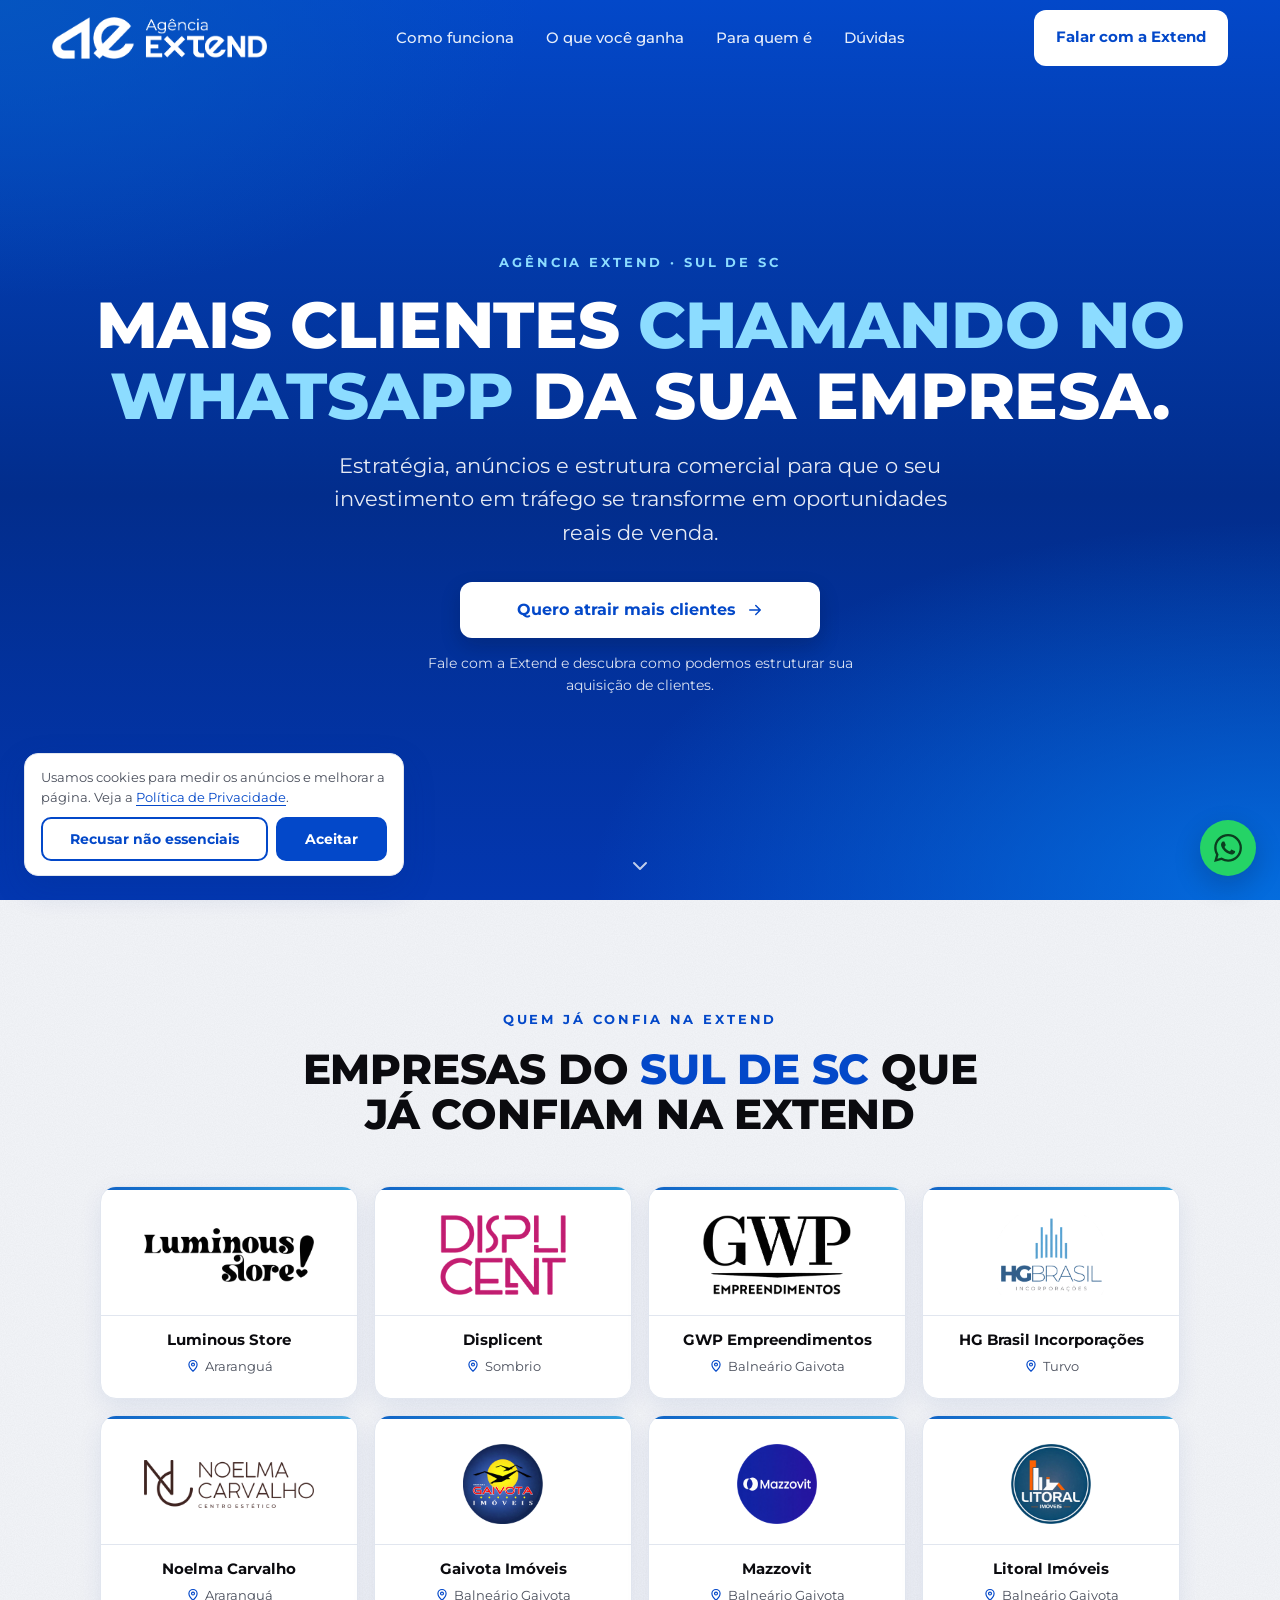
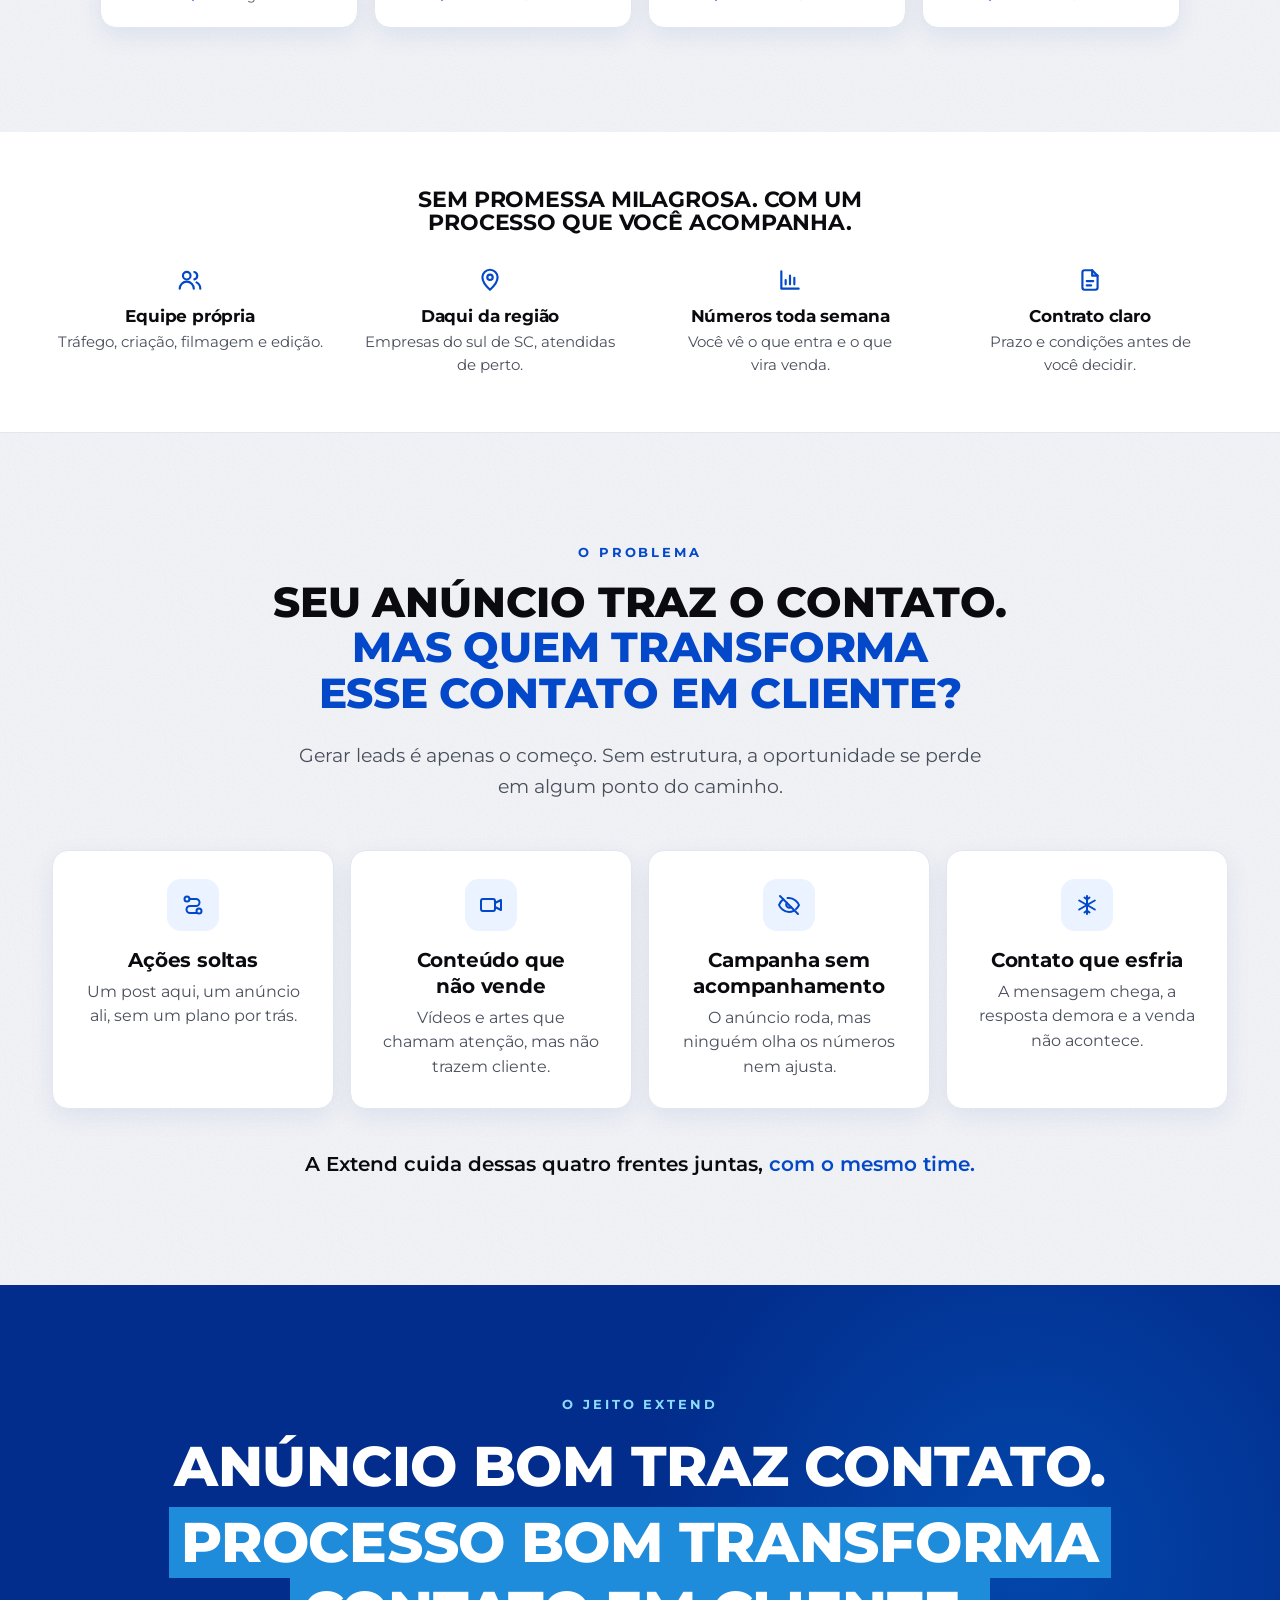
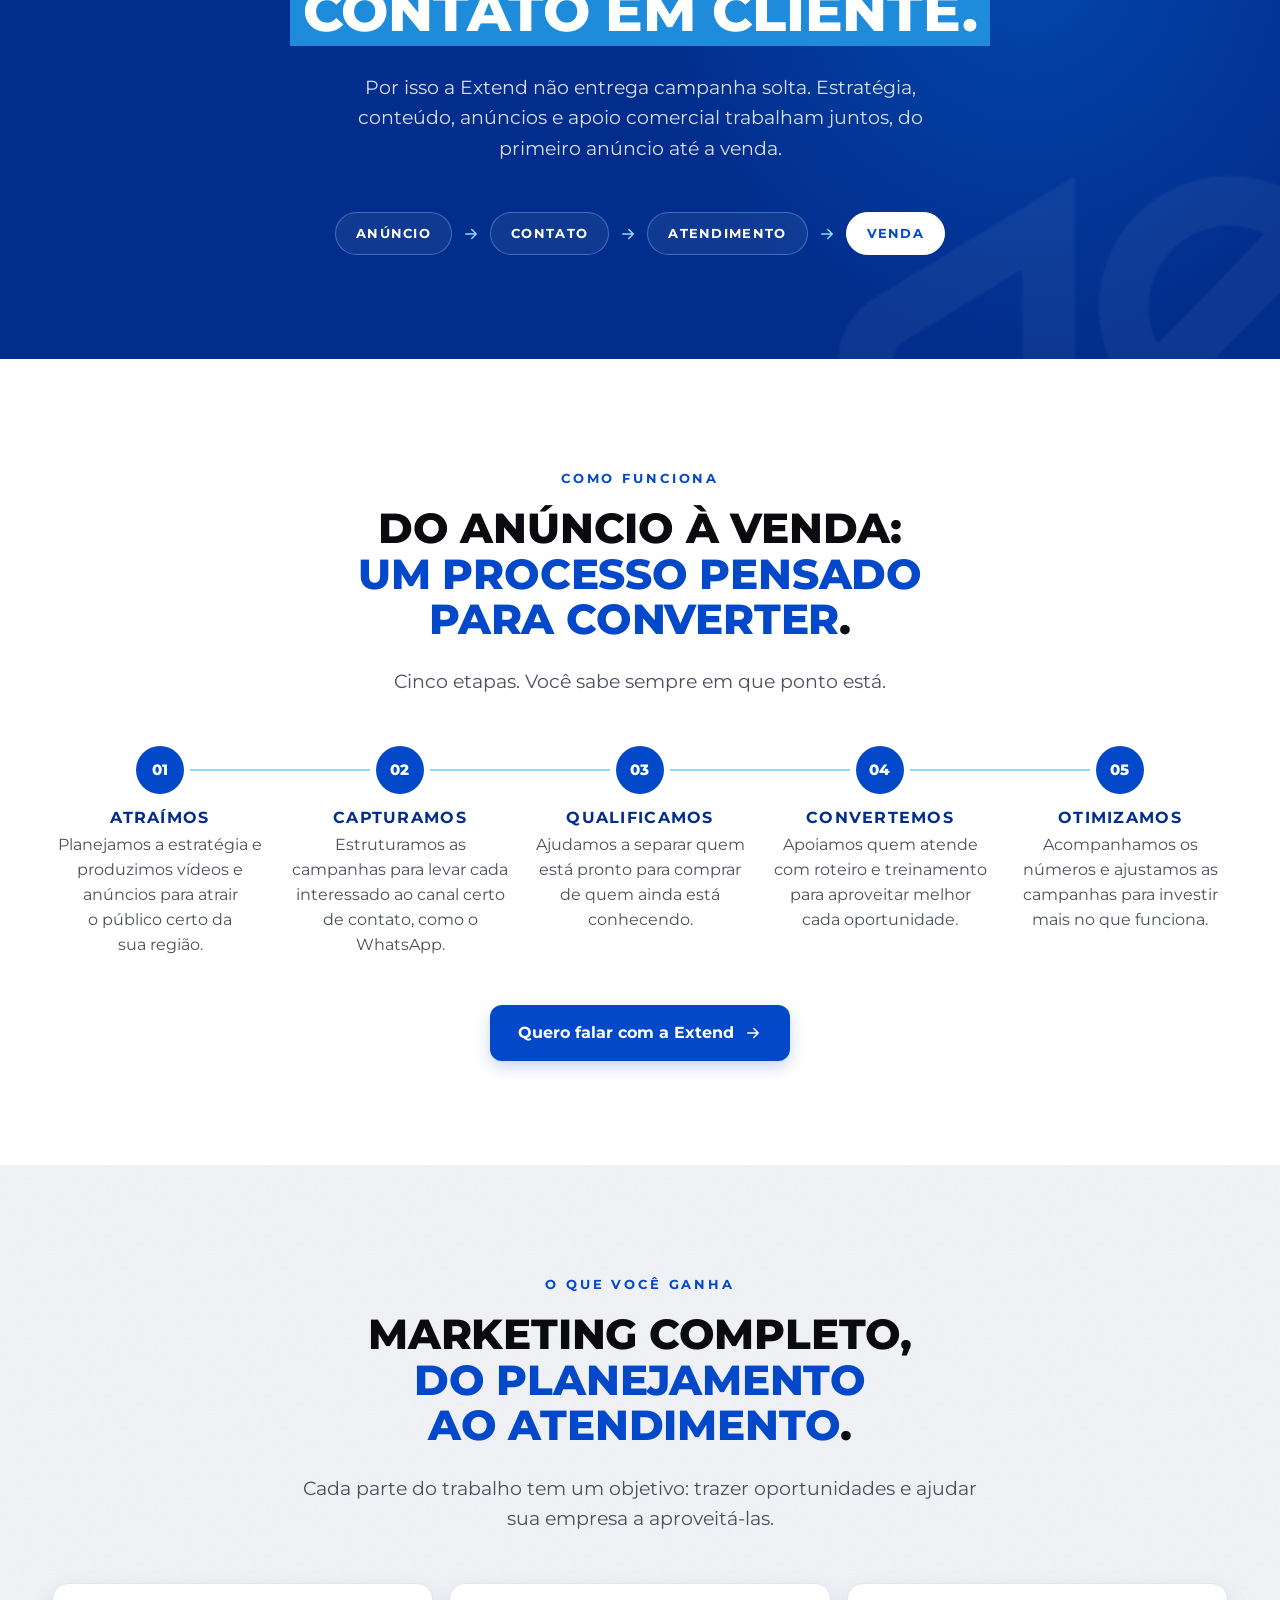
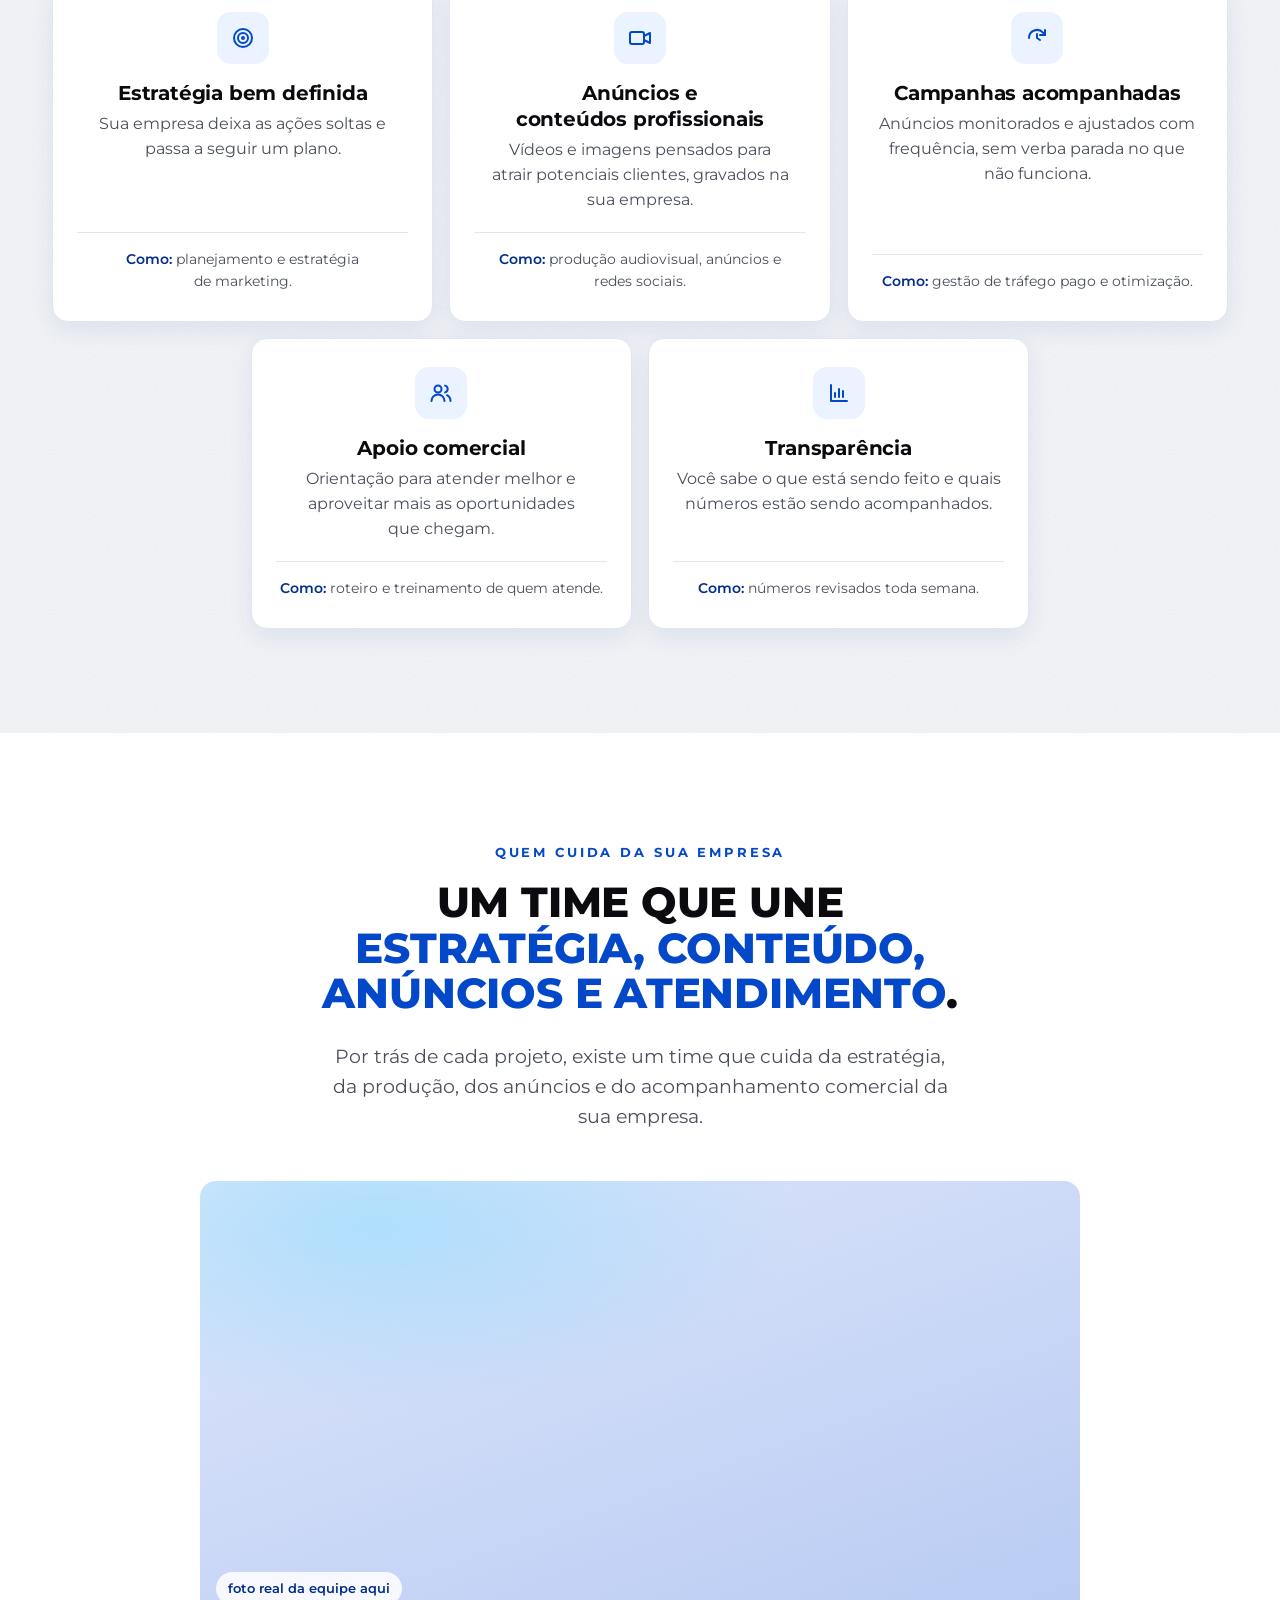
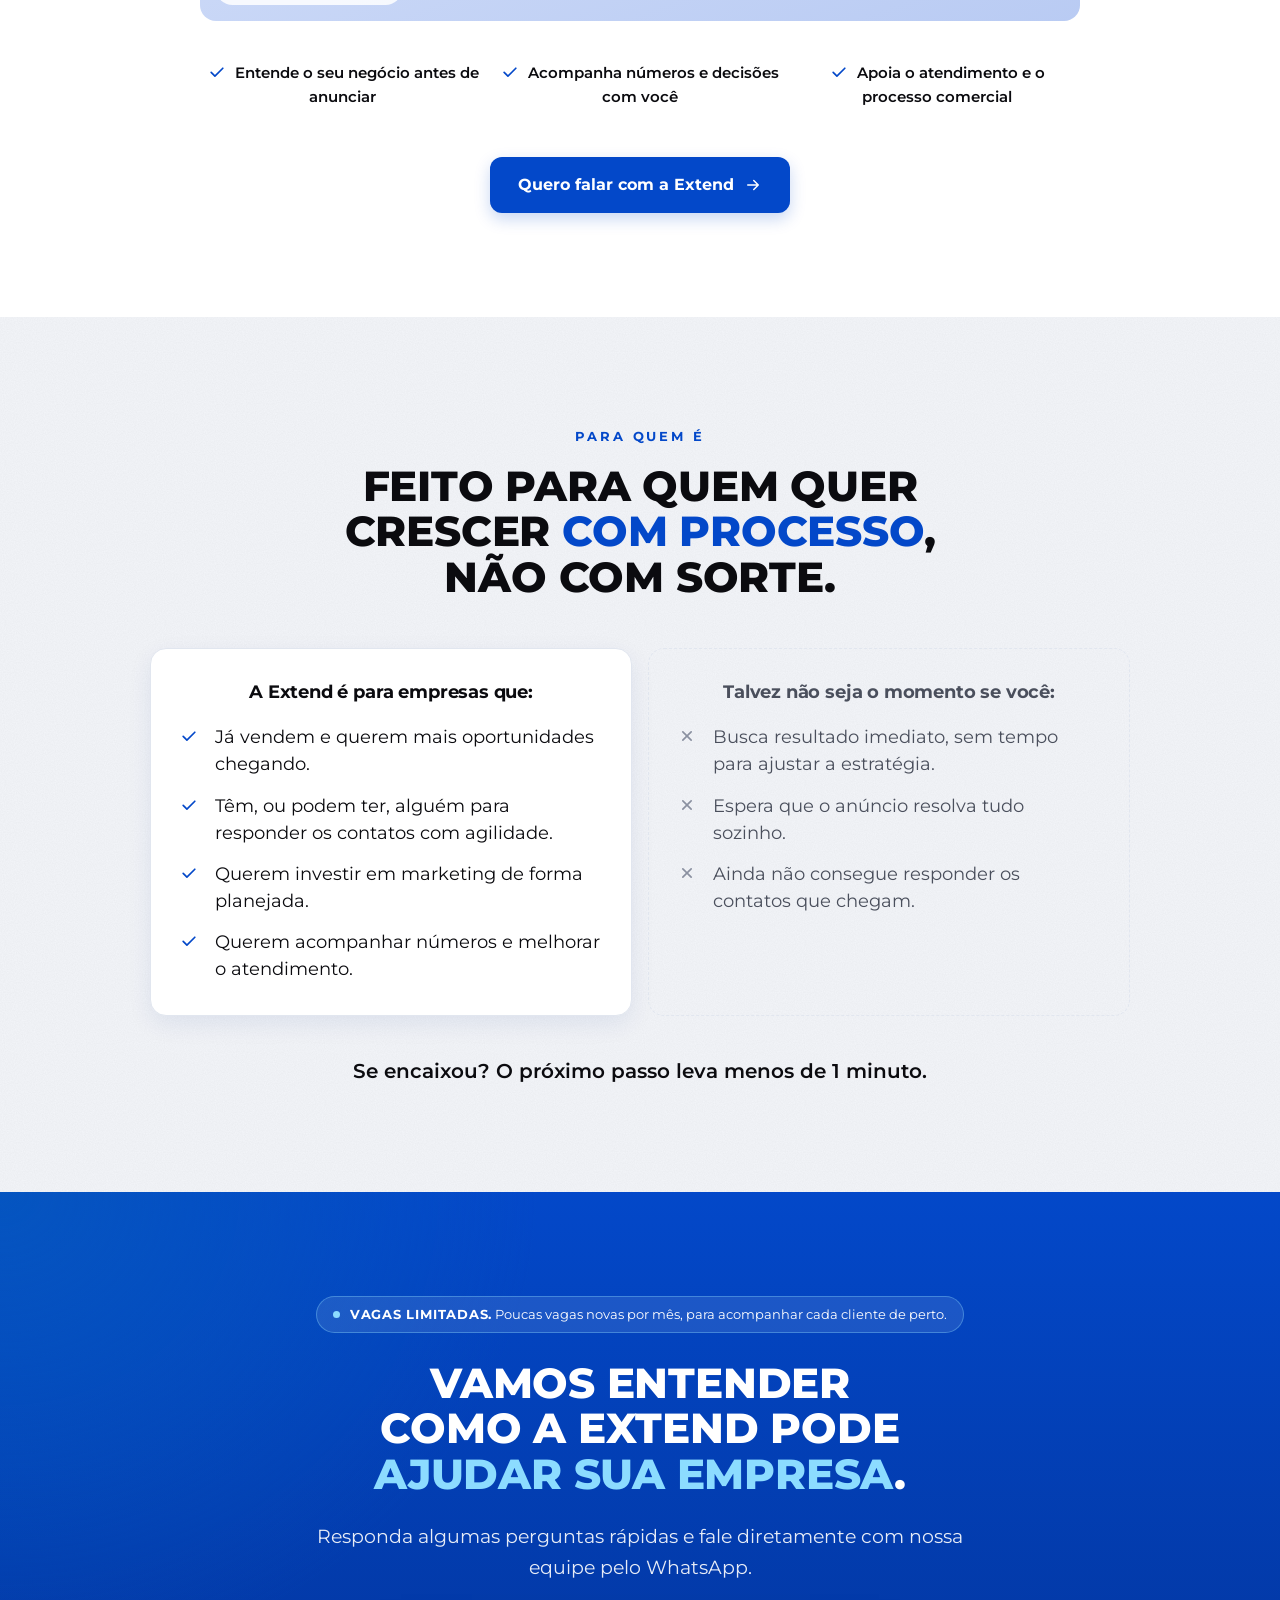
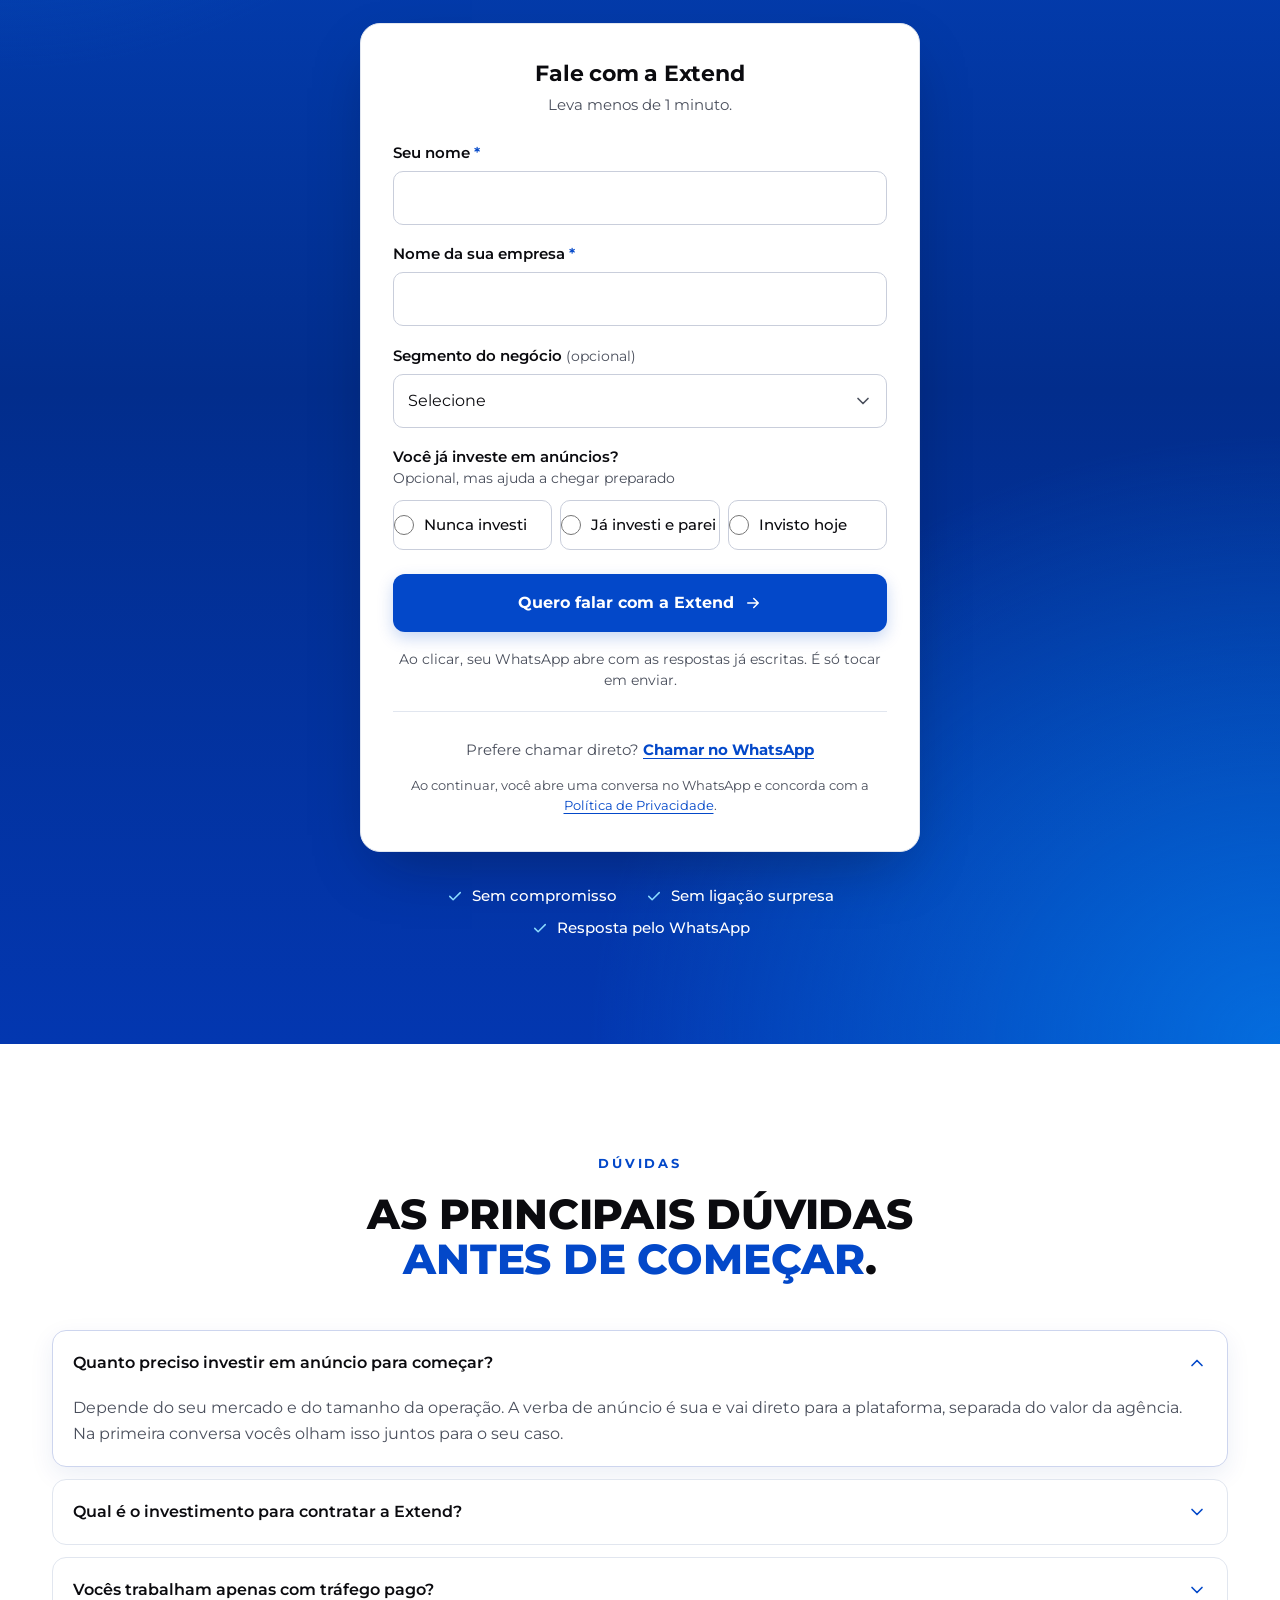
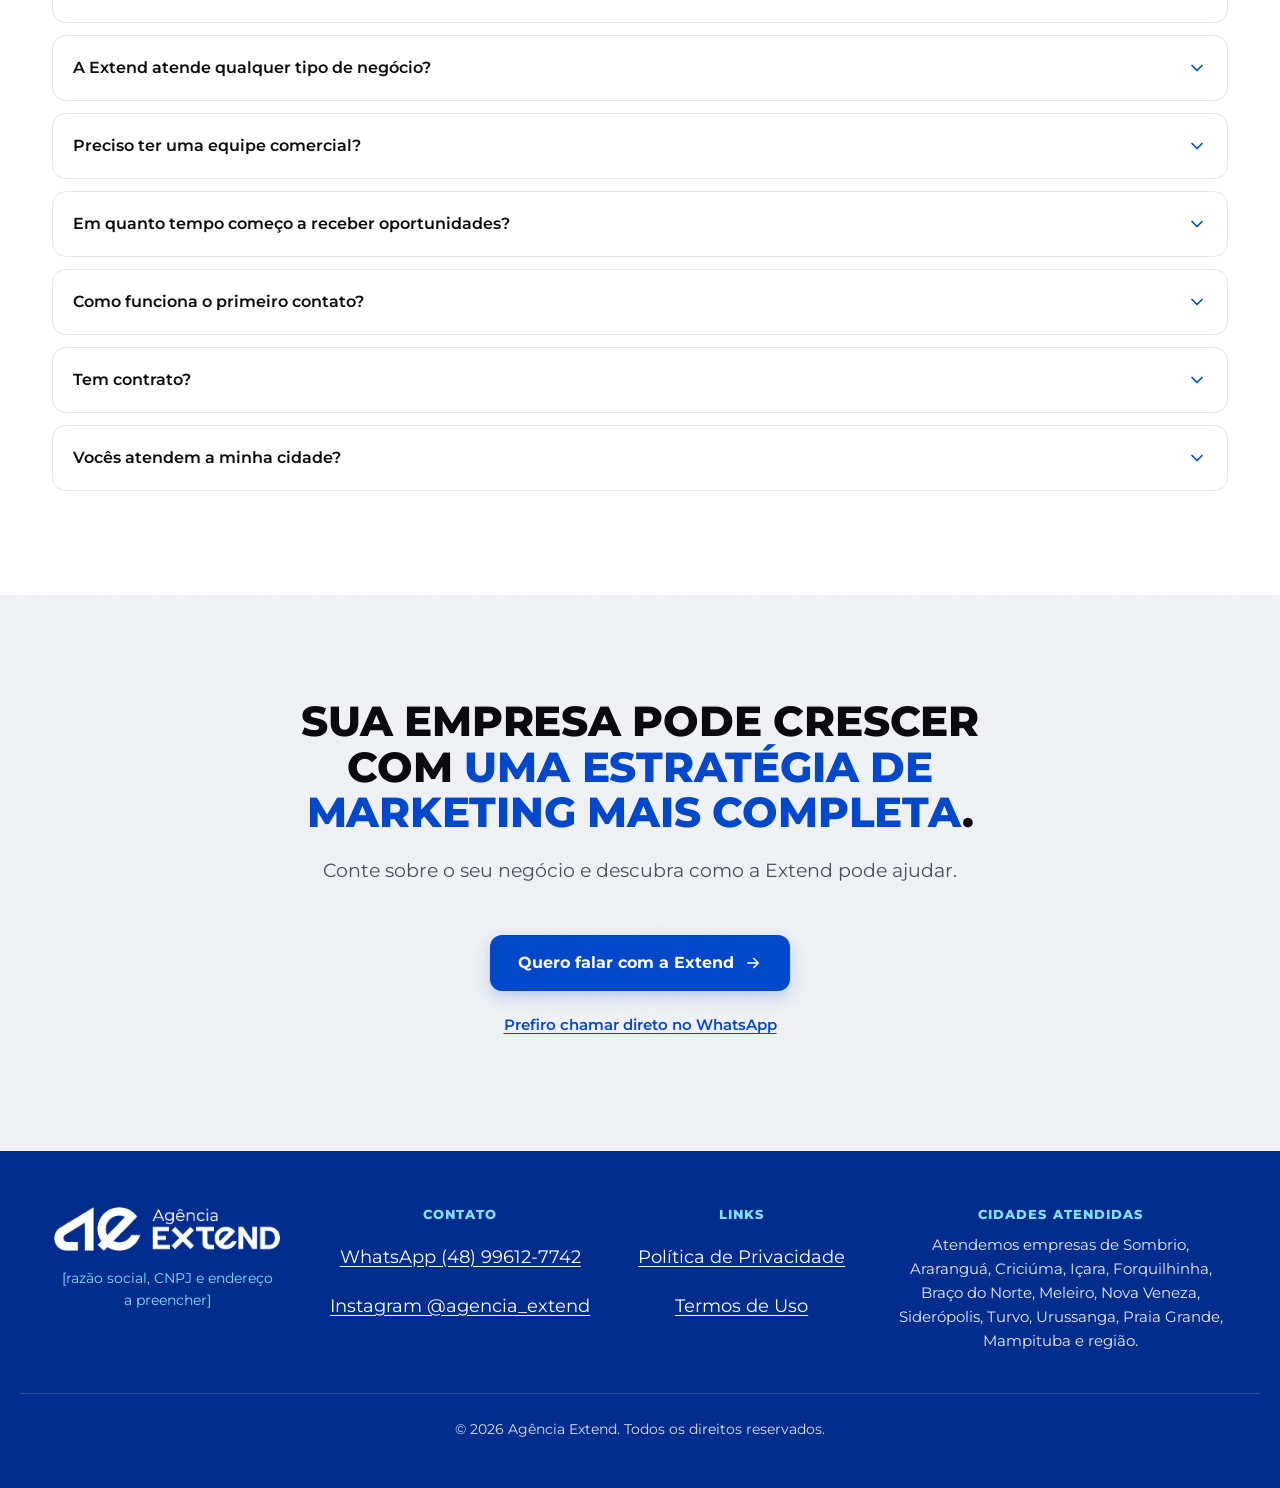
<file: index.html>
<!doctype html>
<html lang="pt-BR">
<head>
  <meta charset="utf-8">
  <meta name="viewport" content="width=device-width, initial-scale=1, viewport-fit=cover">
  <title>Agência Extend | Mais clientes chamando no WhatsApp da sua empresa</title>
  <meta name="description" content="Estratégia, conteúdo, anúncios e apoio comercial para empresas do sul de SC atraírem mais oportunidades e venderem melhor. Fale com a Agência Extend.">
  <meta name="theme-color" content="#0348C9">
  <meta property="og:type" content="website">
  <meta property="og:locale" content="pt_BR">
  <meta property="og:site_name" content="Agência Extend">
  <meta property="og:title" content="Agência Extend | Mais clientes chamando no WhatsApp da sua empresa">
  <meta property="og:description" content="Estratégia, conteúdo, anúncios e apoio comercial para empresas do sul de SC atraírem mais oportunidades e venderem melhor.">
  <link rel="icon" href="assets/logo-icone.png" type="image/png">

  <link rel="preconnect" href="https://fonts.googleapis.com">
  <link rel="preconnect" href="https://fonts.gstatic.com" crossorigin>
  <link rel="stylesheet" href="https://fonts.googleapis.com/css2?family=Montserrat:wght@400;500;600;700;800&display=swap">
  <link rel="stylesheet" href="css/styles.css">

  <script>
    document.documentElement.classList.add('js');
    /* A página sempre abre no topo: o navegador não restaura a rolagem anterior
       e um "#contato" que tenha ficado no endereço é removido (mantendo os parâmetros de campanha). */
    (function () {
      try {
        if ('scrollRestoration' in history) history.scrollRestoration = 'manual';
        if (location.hash) {
          history.replaceState(null, '', location.pathname + location.search);
          window.addEventListener('load', function () { window.scrollTo(0, 0); });
        }
      } catch (e) { /* sem suporte: comportamento padrão do navegador */ }
    })();
  </script>
  <script src="js/config.js"></script>

  <script type="application/ld+json">
  {
    "@context": "https://schema.org",
    "@type": "LocalBusiness",
    "name": "Agência Extend",
    "description": "Agência de marketing e tráfego pago no sul de Santa Catarina.",
    "telephone": "+55-48-99612-7742",
    "sameAs": ["https://www.instagram.com/agencia_extend/"],
    "areaServed": [
      {"@type": "City", "name": "Sombrio"},
      {"@type": "City", "name": "Araranguá"},
      {"@type": "City", "name": "Criciúma"},
      {"@type": "City", "name": "Içara"},
      {"@type": "City", "name": "Forquilhinha"},
      {"@type": "City", "name": "Braço do Norte"},
      {"@type": "City", "name": "Meleiro"},
      {"@type": "City", "name": "Nova Veneza"},
      {"@type": "City", "name": "Siderópolis"},
      {"@type": "City", "name": "Turvo"},
      {"@type": "City", "name": "Urussanga"},
      {"@type": "City", "name": "Praia Grande"},
      {"@type": "City", "name": "Mampituba"}
    ]
  }
  </script>
</head>
<body>

<!-- Ícones (SVG de linha, traço 2px) -->
<svg class="sprite" aria-hidden="true" focusable="false">
  <symbol id="i-check" viewBox="0 0 24 24"><path d="M5 12.5l4.5 4.5L19 7.5"/></symbol>
  <symbol id="i-x" viewBox="0 0 24 24"><path d="M7 7l10 10M17 7L7 17"/></symbol>
  <symbol id="i-arrow" viewBox="0 0 24 24"><path d="M5 12h14M13 6l6 6-6 6"/></symbol>
  <symbol id="i-clock" viewBox="0 0 24 24"><circle cx="12" cy="12" r="9"/><path d="M12 7v5l3.5 2"/></symbol>
  <symbol id="i-route" viewBox="0 0 24 24"><circle cx="6" cy="6" r="2.5"/><circle cx="18" cy="18" r="2.5"/><path d="M8.5 6H15a3.5 3.5 0 0 1 0 7H9a3.5 3.5 0 0 0 0 7h6.5"/></symbol>
  <symbol id="i-cold" viewBox="0 0 24 24"><path d="M12 3v18M4.2 7.5l15.6 9M4.2 16.5l15.6-9"/><path d="M9.5 4.5L12 6.5l2.5-2M9.5 19.5L12 17.5l2.5 2"/></symbol>
  <symbol id="i-eye-off" viewBox="0 0 24 24"><path d="M3 3l18 18"/><path d="M10.6 5.1A10 10 0 0 1 12 5c5 0 9 4.5 10 7a12.8 12.8 0 0 1-3 4.1M6.3 6.3C4 7.8 2.6 10 2 12c1 2.5 5 7 10 7a9.6 9.6 0 0 0 4.6-1.2"/><path d="M9.9 9.9a3 3 0 0 0 4.2 4.2"/></symbol>
  <symbol id="i-target" viewBox="0 0 24 24"><circle cx="12" cy="12" r="9"/><circle cx="12" cy="12" r="5"/><circle cx="12" cy="12" r="1"/></symbol>
  <symbol id="i-bolt" viewBox="0 0 24 24"><path d="M13 2L4 14h7l-1 8 9-12h-7z"/></symbol>
  <symbol id="i-filter" viewBox="0 0 24 24"><path d="M3 4h18l-7 9v6l-4 2v-8z"/></symbol>
  <symbol id="i-loop" viewBox="0 0 24 24"><path d="M4 12a8 8 0 0 1 14-5.3L20 9"/><path d="M20 4v5h-5"/><path d="M12 8v4l3 2"/></symbol>
  <symbol id="i-chart" viewBox="0 0 24 24"><path d="M4 20V4M4 20h16"/><path d="M8 16v-4M12 16V8M16 16v-6"/></symbol>
  <symbol id="i-users" viewBox="0 0 24 24"><circle cx="9" cy="8" r="3.5"/><path d="M2.5 20a6.5 6.5 0 0 1 13 0"/><path d="M16 4.6a3.5 3.5 0 0 1 0 6.8M18 14.2a6.5 6.5 0 0 1 3.5 5.8"/></symbol>
  <symbol id="i-pin" viewBox="0 0 24 24"><path d="M12 21s-7-6.2-7-11.5a7 7 0 0 1 14 0C19 14.8 12 21 12 21z"/><circle cx="12" cy="9.5" r="2.5"/></symbol>
  <symbol id="i-doc" viewBox="0 0 24 24"><path d="M14 3H7a2 2 0 0 0-2 2v14a2 2 0 0 0 2 2h10a2 2 0 0 0 2-2V8z"/><path d="M14 3v5h5M9 13h6M9 17h4"/></symbol>
  <symbol id="i-camera" viewBox="0 0 24 24"><rect x="2" y="6" width="14" height="12" rx="2"/><path d="M16 10l6-3v10l-6-3"/></symbol>
  <symbol id="i-chevron" viewBox="0 0 24 24"><path d="M6 9l6 6 6-6"/></symbol>
  <symbol id="i-whatsapp" viewBox="0 0 24 24"><path d="M17.47 14.38c-.3-.15-1.76-.87-2.03-.97-.27-.1-.47-.15-.67.15-.2.3-.77.97-.94 1.16-.17.2-.35.22-.64.07-.3-.15-1.26-.46-2.39-1.47-.88-.79-1.48-1.76-1.65-2.06-.17-.3-.02-.46.13-.6.13-.14.3-.35.45-.52.15-.18.2-.3.3-.5.1-.2.05-.37-.03-.52-.07-.15-.67-1.61-.92-2.2-.24-.58-.49-.5-.67-.51h-.57c-.2 0-.52.07-.79.37-.27.3-1.04 1.02-1.04 2.48s1.07 2.88 1.21 3.07c.15.2 2.1 3.2 5.08 4.49.71.3 1.26.49 1.7.63.71.22 1.36.19 1.87.12.57-.09 1.76-.72 2-1.41.25-.7.25-1.29.18-1.41-.08-.13-.28-.2-.57-.35m-5.42 7.4h-.01a9.87 9.87 0 0 1-5.03-1.38l-.36-.21-3.74.98 1-3.65-.24-.37a9.86 9.86 0 0 1-1.51-5.26c0-5.45 4.44-9.88 9.89-9.88 2.64 0 5.12 1.03 6.99 2.9a9.83 9.83 0 0 1 2.89 6.99c0 5.45-4.44 9.88-9.88 9.88m8.41-18.3A11.82 11.82 0 0 0 12.05 0C5.5 0 .16 5.34.16 11.89c0 2.1.55 4.14 1.59 5.95L.06 24l6.3-1.65a11.88 11.88 0 0 0 5.68 1.45h.01c6.55 0 11.89-5.34 11.89-11.89a11.82 11.82 0 0 0-3.48-8.41z"/></symbol>
</svg>

<a class="skip-link" href="#conteudo">Pular para o conteúdo</a>

<!-- Cabeçalho -->
<header class="site-header" id="cabecalho">
  <div class="container header-inner">
    <a class="logo" href="#topo" aria-label="Agência Extend, voltar ao início">
      <!-- Logo oficial: branco sobre o hero, colorido quando o cabeçalho fica claro. No celular, só o símbolo. -->
      <picture class="logo-white">
        <source media="(max-width: 479px)" srcset="assets/logo-icone-branco.png" width="211" height="108">
        <img src="assets/logo-extend-branco.png" alt="Agência Extend" width="553" height="108">
      </picture>
      <picture class="logo-color">
        <source media="(max-width: 479px)" srcset="assets/logo-icone.png" width="211" height="108">
        <img src="assets/logo-extend.png" alt="Agência Extend" width="553" height="108">
      </picture>
    </a>
    <nav class="header-nav" aria-label="Menu principal">
      <ul>
        <li><a href="#processo">Como funciona</a></li>
        <li><a href="#beneficios">O que você ganha</a></li>
        <li><a href="#para-quem">Para quem é</a></li>
        <li><a href="#duvidas">Dúvidas</a></li>
      </ul>
    </nav>
    <a class="btn btn-header" href="#contato">Falar com a Extend</a>
  </div>
</header>

<main id="conteudo">

  <!-- 1. Hero -->
  <section class="hero bg-gradient on-dark" id="topo" aria-labelledby="titulo-principal">
    <div class="container">
      <div class="hero-text">
        <p class="eyebrow hero-in" style="--d:0ms">AGÊNCIA EXTEND · SUL DE SC</p>
        <h1 id="titulo-principal" class="hero-in" style="--d:60ms">Mais clientes <span class="hl">chamando no WhatsApp</span> da sua empresa.</h1>
        <script>
          /* Título por campanha, antes da primeira pintura. Só aceita valores da lista fixa (config.js) e escreve com textContent. */
          (function () {
            try {
              var h1 = document.getElementById('titulo-principal');
              var p = new URLSearchParams(window.location.search);
              var kw = (p.get('kw') || '').toLowerCase();
              var cidade = (p.get('cidade') || '').toLowerCase();
              var conteudo = (p.get('utm_content') || '').toLowerCase();
              var titulo = null;
              if (conteudo === 'remarketing') titulo = H1_REMARKETING;
              else if (Object.prototype.hasOwnProperty.call(H1_POR_KW, kw)) titulo = H1_POR_KW[kw];
              else if (Object.prototype.hasOwnProperty.call(CIDADES, cidade)) titulo = H1_CIDADE.replace('{cidade}', CIDADES[cidade]);
              if (!titulo) return;
              h1.textContent = '';
              var trecho = null;
              for (var i = 0; i < H1_DESTAQUES.length; i++) {
                if (titulo.indexOf(H1_DESTAQUES[i]) !== -1) { trecho = H1_DESTAQUES[i]; break; }
              }
              if (!trecho) { h1.textContent = titulo; return; }
              var pos = titulo.indexOf(trecho);
              var span = document.createElement('span');
              span.className = 'hl';
              span.textContent = trecho;
              h1.appendChild(document.createTextNode(titulo.slice(0, pos)));
              h1.appendChild(span);
              h1.appendChild(document.createTextNode(titulo.slice(pos + trecho.length)));
              if (titulo.length > 70) h1.classList.add('h1-longo');
            } catch (e) { /* sem suporte: fica o título padrão */ }
          })();
        </script>
        <p class="hero-sub hero-in" style="--d:140ms">Estratégia, anúncios e estrutura comercial para que o seu investimento em tráfego se transforme em oportunidades reais de venda.</p>
        <div class="hero-in" style="--d:220ms">
          <a class="btn btn-on-dark" href="#contato">Quero atrair mais clientes <svg class="ico arrow" aria-hidden="true"><use href="#i-arrow"/></svg></a>
          <p class="microcopy">Fale com a Extend e descubra como podemos estruturar sua aquisição de clientes.</p>
        </div>
      </div>
    </div>
    <a class="scroll-cue" href="#clientes" aria-label="Rolar para a próxima seção">
      <svg class="ico" aria-hidden="true"><use href="#i-chevron"/></svg>
    </a>
  </section>

  <!--
    Prova social: clientes reais da Extend (logos em assets/clientes/, já recortadas e otimizadas).
    Ordem definida pelo Luiz: Luminous Store, Displicent, GWP e HG Brasil primeiro. Abaixo do nome vai a cidade.
    Cada cliente precisa ter autorizado por escrito aparecer na página (exigência do briefing).
    O nome já está no <h3>, por isso a logo usa alt="" (evita o leitor de tela repetir o nome).
  -->
  <section class="section bg-light grain clients-section" id="clientes" aria-labelledby="titulo-clientes">
    <div class="container">
      <header class="section-head">
        <p class="eyebrow">QUEM JÁ CONFIA NA EXTEND</p>
        <h2 id="titulo-clientes">Empresas do <span class="hl nowrap">sul de SC</span> que já confiam na Extend</h2>
      </header>
      <ul class="clients-grid" data-stagger aria-label="Clientes da Extend">
        <li class="card client-card reveal">
          <div class="client-logo-wrap"><img class="client-logo" src="assets/clientes/luminous-store.png" alt="" width="480" height="154" loading="lazy"></div>
          <div class="client-info"><h3>Luminous Store</h3><p class="client-city"><svg class="ico" aria-hidden="true"><use href="#i-pin"/></svg>Araranguá</p></div>
        </li>
        <li class="card client-card reveal">
          <div class="client-logo-wrap"><img class="client-logo" src="assets/clientes/displicent.png" alt="" width="376" height="240" loading="lazy"></div>
          <div class="client-info"><h3>Displicent</h3><p class="client-city"><svg class="ico" aria-hidden="true"><use href="#i-pin"/></svg>Sombrio</p></div>
        </li>
        <li class="card client-card reveal">
          <div class="client-logo-wrap"><img class="client-logo" src="assets/clientes/gwp-empreendimentos.png" alt="" width="443" height="240" loading="lazy"></div>
          <div class="client-info"><h3>GWP Empreendimentos</h3><p class="client-city"><svg class="ico" aria-hidden="true"><use href="#i-pin"/></svg>Balneário Gaivota</p></div>
        </li>
        <li class="card client-card reveal">
          <div class="client-logo-wrap"><img class="client-logo" src="assets/clientes/hg-brasil.png" alt="" width="325" height="240" loading="lazy"></div>
          <div class="client-info"><h3>HG Brasil Incorporações</h3><p class="client-city"><svg class="ico" aria-hidden="true"><use href="#i-pin"/></svg>Turvo</p></div>
        </li>
        <li class="card client-card reveal">
          <div class="client-logo-wrap"><img class="client-logo" src="assets/clientes/noelma-carvalho.png" alt="" width="480" height="136" loading="lazy"></div>
          <div class="client-info"><h3>Noelma Carvalho</h3><p class="client-city"><svg class="ico" aria-hidden="true"><use href="#i-pin"/></svg>Araranguá</p></div>
        </li>
        <li class="card client-card reveal">
          <div class="client-logo-wrap"><img class="client-logo" src="assets/clientes/gaivota-imoveis.png" alt="" width="239" height="240" loading="lazy"></div>
          <div class="client-info"><h3>Gaivota Imóveis</h3><p class="client-city"><svg class="ico" aria-hidden="true"><use href="#i-pin"/></svg>Balneário Gaivota</p></div>
        </li>
        <li class="card client-card reveal">
          <div class="client-logo-wrap"><img class="client-logo" src="assets/clientes/mazzovit.png" alt="" width="242" height="240" loading="lazy"></div>
          <div class="client-info"><h3>Mazzovit</h3><p class="client-city"><svg class="ico" aria-hidden="true"><use href="#i-pin"/></svg>Balneário Gaivota</p></div>
        </li>
        <li class="card client-card reveal">
          <div class="client-logo-wrap"><img class="client-logo" src="assets/clientes/litoral-imoveis.png" alt="" width="240" height="240" loading="lazy"></div>
          <div class="client-info"><h3>Litoral Imóveis</h3><p class="client-city"><svg class="ico" aria-hidden="true"><use href="#i-pin"/></svg>Balneário Gaivota</p></div>
        </li>
      </ul>
      <!-- Só aparece no celular, onde os cards viram um carrossel de arrastar -->
      <p class="swipe-hint" aria-hidden="true"><span>Arraste para o lado <svg class="ico" aria-hidden="true"><use href="#i-arrow"/></svg></span></p>
    </div>
  </section>

  <!-- 2. Confiança (fatos verificáveis do briefing) -->
  <section class="trust-section bg-white" id="confianca" aria-labelledby="titulo-confianca">
    <div class="container">
      <h2 class="trust-title" id="titulo-confianca">Sem promessa milagrosa. Com um processo que você acompanha.</h2>
      <ul class="facts">
        <li class="fact"><svg class="ico" aria-hidden="true"><use href="#i-users"/></svg><h3>Equipe própria</h3><p>Tráfego, criação, filmagem e edição.</p></li>
        <li class="fact"><svg class="ico" aria-hidden="true"><use href="#i-pin"/></svg><h3>Daqui da região</h3><p>Empresas do sul de SC, atendidas de perto.</p></li>
        <li class="fact"><svg class="ico" aria-hidden="true"><use href="#i-chart"/></svg><h3>Números toda semana</h3><p>Você vê o que entra e o que vira venda.</p></li>
        <li class="fact"><svg class="ico" aria-hidden="true"><use href="#i-doc"/></svg><h3>Contrato claro</h3><p>Prazo e condições antes de você decidir.</p></li>
      </ul>
    </div>
  </section>

  <!-- 3. Problema -->
  <section class="section bg-light grain" id="problema" aria-labelledby="titulo-problema">
    <div class="container">
      <header class="section-head">
        <p class="eyebrow">O PROBLEMA</p>
        <h2 id="titulo-problema">Seu anúncio traz o contato. <span class="hl">Mas quem transforma esse contato em cliente?</span></h2>
        <p class="lead">Gerar leads é apenas o começo. Sem estrutura, a oportunidade se perde em algum ponto do caminho.</p>
      </header>
      <ul class="problem-grid" data-stagger>
        <li class="card reveal">
          <div class="icon-badge"><svg class="ico" aria-hidden="true"><use href="#i-route"/></svg></div>
          <h3>Ações soltas</h3>
          <p>Um post aqui, um anúncio ali, sem um plano por trás.</p>
        </li>
        <li class="card reveal">
          <div class="icon-badge"><svg class="ico" aria-hidden="true"><use href="#i-camera"/></svg></div>
          <h3>Conteúdo que não vende</h3>
          <p>Vídeos e artes que chamam atenção, mas não trazem cliente.</p>
        </li>
        <li class="card reveal">
          <div class="icon-badge"><svg class="ico" aria-hidden="true"><use href="#i-eye-off"/></svg></div>
          <h3>Campanha sem acompanhamento</h3>
          <p>O anúncio roda, mas ninguém olha os números nem ajusta.</p>
        </li>
        <li class="card reveal">
          <div class="icon-badge"><svg class="ico" aria-hidden="true"><use href="#i-cold"/></svg></div>
          <h3>Contato que esfria</h3>
          <p>A mensagem chega, a resposta demora e a venda não acontece.</p>
        </li>
      </ul>
      <p class="closing">A Extend cuida dessas quatro frentes juntas, <span class="hl">com o mesmo time.</span></p>
    </div>
  </section>

  <!-- 4. Mecanismo (manifesto) -->
  <section class="section bg-deep on-dark manifesto" id="mecanismo" aria-labelledby="titulo-mecanismo">
    <div class="container">
      <p class="eyebrow">O JEITO EXTEND</p>
      <h2 class="manifesto-quote reveal" id="titulo-mecanismo">
        <span class="mq-1">Anúncio bom traz contato.</span>
        <span class="hl hl-box">Processo bom transforma contato em cliente.</span>
      </h2>
      <p class="manifesto-text">Por isso a Extend não entrega campanha solta. Estratégia, conteúdo, anúncios e apoio comercial trabalham juntos, do primeiro anúncio até a venda.</p>
      <ol class="flow" aria-label="Do anúncio até a venda">
        <li>ANÚNCIO</li>
        <li class="flow-arrow" aria-hidden="true"><svg class="ico"><use href="#i-arrow"/></svg></li>
        <li>CONTATO</li>
        <li class="flow-arrow" aria-hidden="true"><svg class="ico"><use href="#i-arrow"/></svg></li>
        <li>ATENDIMENTO</li>
        <li class="flow-arrow" aria-hidden="true"><svg class="ico"><use href="#i-arrow"/></svg></li>
        <li>VENDA</li>
      </ol>
    </div>
  </section>

  <!-- 5. Processo -->
  <section class="section bg-white" id="processo" aria-labelledby="titulo-processo">
    <div class="container">
      <header class="section-head">
        <p class="eyebrow">COMO FUNCIONA</p>
        <h2 id="titulo-processo">Do anúncio à venda: <span class="hl">um processo pensado para converter</span>.</h2>
        <p class="lead">Cinco etapas. Você sabe sempre em que ponto está.</p>
      </header>
      <ol class="steps">
        <li class="steps-line" aria-hidden="true"></li>
        <li class="step">
          <span class="step-num" aria-hidden="true">01</span>
          <div class="step-body"><h3>Atraímos</h3><p>Planejamos a estratégia e produzimos vídeos e anúncios para atrair o público certo da sua região.</p></div>
          <span class="step-connector" aria-hidden="true" style="--d:0ms"></span>
        </li>
        <li class="step">
          <span class="step-num" aria-hidden="true">02</span>
          <div class="step-body"><h3>Capturamos</h3><p>Estruturamos as campanhas para levar cada interessado ao canal certo de contato, como o WhatsApp.</p></div>
          <span class="step-connector" aria-hidden="true" style="--d:150ms"></span>
        </li>
        <li class="step">
          <span class="step-num" aria-hidden="true">03</span>
          <div class="step-body"><h3>Qualificamos</h3><p>Ajudamos a separar quem está pronto para comprar de quem ainda está conhecendo.</p></div>
          <span class="step-connector" aria-hidden="true" style="--d:300ms"></span>
        </li>
        <li class="step">
          <span class="step-num" aria-hidden="true">04</span>
          <div class="step-body"><h3>Convertemos</h3><p>Apoiamos quem atende com roteiro e treinamento para aproveitar melhor cada oportunidade.</p></div>
          <span class="step-connector" aria-hidden="true" style="--d:450ms"></span>
        </li>
        <li class="step">
          <span class="step-num" aria-hidden="true">05</span>
          <div class="step-body"><h3>Otimizamos</h3><p>Acompanhamos os números e ajustamos as campanhas para investir mais no que funciona.</p></div>
        </li>
      </ol>
      <div class="cta-block">
        <a class="btn btn-primary" href="#contato">Quero falar com a Extend <svg class="ico arrow" aria-hidden="true"><use href="#i-arrow"/></svg></a>
      </div>
    </div>
  </section>

  <!-- 6. O que a Extend faz (benefícios, com o serviço em segundo plano) -->
  <section class="section bg-light grain" id="beneficios" aria-labelledby="titulo-beneficios">
    <div class="container">
      <header class="section-head">
        <p class="eyebrow">O QUE VOCÊ GANHA</p>
        <h2 id="titulo-beneficios">Marketing completo, <span class="hl">do planejamento ao atendimento</span>.</h2>
        <p class="lead">Cada parte do trabalho tem um objetivo: trazer oportunidades e ajudar sua empresa a aproveitá-las.</p>
      </header>
      <ul class="benefits" data-stagger>
        <li class="card reveal">
          <div class="icon-badge"><svg class="ico" aria-hidden="true"><use href="#i-target"/></svg></div>
          <h3>Estratégia bem definida</h3>
          <p>Sua empresa deixa as ações soltas e passa a seguir um plano.</p>
          <p class="benefit-how"><strong>Como:</strong> planejamento e estratégia de marketing.</p>
        </li>
        <li class="card reveal">
          <div class="icon-badge"><svg class="ico" aria-hidden="true"><use href="#i-camera"/></svg></div>
          <h3>Anúncios e conteúdos profissionais</h3>
          <p>Vídeos e imagens pensados para atrair potenciais clientes, gravados na sua empresa.</p>
          <p class="benefit-how"><strong>Como:</strong> produção audiovisual, anúncios e redes sociais.</p>
        </li>
        <li class="card reveal">
          <div class="icon-badge"><svg class="ico" aria-hidden="true"><use href="#i-loop"/></svg></div>
          <h3>Campanhas acompanhadas</h3>
          <p>Anúncios monitorados e ajustados com frequência, sem verba parada no que não funciona.</p>
          <p class="benefit-how"><strong>Como:</strong> gestão de tráfego pago e otimização.</p>
        </li>
        <li class="card reveal">
          <div class="icon-badge"><svg class="ico" aria-hidden="true"><use href="#i-users"/></svg></div>
          <h3>Apoio comercial</h3>
          <p>Orientação para atender melhor e aproveitar mais as oportunidades que chegam.</p>
          <p class="benefit-how"><strong>Como:</strong> roteiro e treinamento de quem atende.</p>
        </li>
        <li class="card reveal">
          <div class="icon-badge"><svg class="ico" aria-hidden="true"><use href="#i-chart"/></svg></div>
          <h3>Transparência</h3>
          <p>Você sabe o que está sendo feito e quais números estão sendo acompanhados.</p>
          <p class="benefit-how"><strong>Como:</strong> números revisados toda semana.</p>
        </li>
      </ul>
    </div>
  </section>

  <!-- 7. Agência como parte do time -->
  <section class="section bg-white" id="time" aria-labelledby="titulo-time">
    <div class="container stack">
      <header class="section-head">
        <p class="eyebrow">QUEM CUIDA DA SUA EMPRESA</p>
        <h2 id="titulo-time">Um time que une <span class="hl">estratégia, conteúdo, anúncios e atendimento</span>.</h2>
        <p class="lead">Por trás de cada projeto, existe um time que cuida da estratégia, da produção, dos anúncios e do acompanhamento comercial da sua empresa.</p>
      </header>
      <div class="stack-media">
        <!-- PLACEHOLDER: foto real da equipe (sem banco de imagens, sem IA). WebP/AVIF, loading="lazy". -->
        <div class="placeholder placeholder-photo" role="img" aria-label="Espaço reservado para a foto real da equipe da Extend">
          <span class="placeholder-label">foto real da equipe aqui</span>
        </div>
      </div>
      <ul class="team-points">
        <li><svg class="ico" aria-hidden="true"><use href="#i-check"/></svg>Entende o seu negócio antes de anunciar</li>
        <li><svg class="ico" aria-hidden="true"><use href="#i-check"/></svg>Acompanha números e decisões com você</li>
        <li><svg class="ico" aria-hidden="true"><use href="#i-check"/></svg>Apoia o atendimento e o processo comercial</li>
      </ul>
      <div class="cta-block">
        <a class="btn btn-primary" href="#contato">Quero falar com a Extend <svg class="ico arrow" aria-hidden="true"><use href="#i-arrow"/></svg></a>
      </div>
    </div>
  </section>

  <!--
    8. CASES (estrutura pronta, escondida até existirem cases REAIS e autorizados por escrito).
    Para ativar: remover "hidden", duplicar o card e preencher Cliente, Desafio, Estratégia e Resultado.
    Números grandes só se forem reais e conferíveis.
  -->
  <section class="section bg-light grain" id="cases" aria-labelledby="titulo-cases" hidden>
    <div class="container">
      <header class="section-head">
        <p class="eyebrow">RESULTADOS</p>
        <h2 id="titulo-cases">Empresas que já confiaram na Extend.</h2>
      </header>
      <ul class="grid">
        <li class="card case-card">
          <h3>[Cliente]</h3>
          <dl>
            <div class="case-row"><dt>Desafio</dt><dd>[desafio real]</dd></div>
            <div class="case-row"><dt>Estratégia</dt><dd>[o que foi feito]</dd></div>
            <div class="case-row"><dt>Resultado</dt><dd><span class="case-result">[número real]</span> [indicador]</dd></div>
          </dl>
        </li>
      </ul>
      <div class="cta-block">
        <a class="btn btn-primary" href="#contato">Quero falar com a Extend <svg class="ico arrow" aria-hidden="true"><use href="#i-arrow"/></svg></a>
      </div>
    </div>
  </section>

  <!-- 9. Qualificação -->
  <section class="section bg-light grain" id="para-quem" aria-labelledby="titulo-para-quem">
    <div class="container">
      <header class="section-head">
        <p class="eyebrow">PARA QUEM É</p>
        <h2 id="titulo-para-quem">Feito para quem quer crescer <span class="hl">com processo</span>, não com sorte.</h2>
      </header>
      <div class="fit" data-stagger>
        <div class="card fit-panel reveal">
          <h3>A Extend é para empresas que:</h3>
          <ul class="fit-list">
            <li><svg class="ico" aria-hidden="true"><use href="#i-check"/></svg>Já vendem e querem mais oportunidades chegando.</li>
            <li><svg class="ico" aria-hidden="true"><use href="#i-check"/></svg>Têm, ou podem ter, alguém para responder os contatos com agilidade.</li>
            <li><svg class="ico" aria-hidden="true"><use href="#i-check"/></svg>Querem investir em marketing de forma planejada.</li>
            <li><svg class="ico" aria-hidden="true"><use href="#i-check"/></svg>Querem acompanhar números e melhorar o atendimento.</li>
          </ul>
        </div>
        <div class="card fit-panel fit-panel-neutral reveal">
          <h3>Talvez não seja o momento se você:</h3>
          <ul class="fit-list">
            <li><svg class="ico" aria-hidden="true"><use href="#i-x"/></svg>Busca resultado imediato, sem tempo para ajustar a estratégia.</li>
            <li><svg class="ico" aria-hidden="true"><use href="#i-x"/></svg>Espera que o anúncio resolva tudo sozinho.</li>
            <li><svg class="ico" aria-hidden="true"><use href="#i-x"/></svg>Ainda não consegue responder os contatos que chegam.</li>
          </ul>
        </div>
      </div>
      <p class="closing">Se encaixou? O próximo passo leva menos de 1 minuto.</p>
    </div>
  </section>

  <!-- 10. Formulário (único da página) -->
  <section class="section bg-gradient on-dark form-section" id="contato" aria-labelledby="titulo-contato">
    <div class="container">
      <header class="section-head">
        <!-- Barra de vagas: revisar todo mês. Se não houver limite real, apagar este bloco. -->
        <p class="vagas"><span class="vagas-dot" aria-hidden="true"></span><span><strong>VAGAS LIMITADAS.</strong> Poucas vagas novas por mês, para acompanhar cada cliente de perto.</span></p>
        <h2 id="titulo-contato">Vamos entender como a Extend pode <span class="hl">ajudar sua empresa</span>.</h2>
        <p class="lead">Responda algumas perguntas rápidas e fale diretamente com nossa equipe pelo WhatsApp.</p>
      </header>
      <div class="form-wrap">
        <div class="form-mount" data-form-mount data-titulo="Fale com a Extend"></div>
        <ul class="reassure">
          <li><svg class="ico" aria-hidden="true"><use href="#i-check"/></svg>Sem compromisso</li>
          <li><svg class="ico" aria-hidden="true"><use href="#i-check"/></svg>Sem ligação surpresa</li>
          <li><svg class="ico" aria-hidden="true"><use href="#i-check"/></svg>Resposta pelo WhatsApp</li>
        </ul>
      </div>
    </div>
  </section>

  <!-- 11. Dúvidas -->
  <section class="section bg-white" id="duvidas" aria-labelledby="titulo-duvidas">
    <div class="container container-narrow">
      <header class="section-head">
        <p class="eyebrow">DÚVIDAS</p>
        <h2 id="titulo-duvidas">As principais dúvidas <span class="hl">antes de começar</span>.</h2>
      </header>
      <div class="faq" data-accordion>
        <div class="faq-item">
          <h3><button type="button" class="faq-q" aria-expanded="true" aria-controls="faq-1" id="faq-1-btn">Quanto preciso investir em anúncio para começar?<svg class="ico" aria-hidden="true"><use href="#i-chevron"/></svg></button></h3>
          <div class="faq-a" id="faq-1" role="region" aria-labelledby="faq-1-btn"><p>Depende do seu mercado e do tamanho da operação. A verba de anúncio é sua e vai direto para a plataforma, separada do valor da agência. Na primeira conversa vocês olham isso juntos para o seu caso.</p></div>
        </div>
        <div class="faq-item">
          <h3><button type="button" class="faq-q" aria-expanded="false" aria-controls="faq-2" id="faq-2-btn">Qual é o investimento para contratar a Extend?<svg class="ico" aria-hidden="true"><use href="#i-chevron"/></svg></button></h3>
          <div class="faq-a" id="faq-2" role="region" aria-labelledby="faq-2-btn" hidden><p>Depende do que o seu negócio precisa: estratégia, conteúdo, anúncios e apoio comercial. O valor é apresentado na conversa, com condições claras e sem surpresa.</p></div>
        </div>
        <div class="faq-item">
          <h3><button type="button" class="faq-q" aria-expanded="false" aria-controls="faq-3" id="faq-3-btn">Vocês trabalham apenas com tráfego pago?<svg class="ico" aria-hidden="true"><use href="#i-chevron"/></svg></button></h3>
          <div class="faq-a" id="faq-3" role="region" aria-labelledby="faq-3-btn" hidden><p>Não. Além da gestão de tráfego, a Extend planeja a estratégia, produz vídeos e artes na sua empresa, cuida das redes sociais e do conteúdo, acompanha os números e apoia o time comercial.</p></div>
        </div>
        <div class="faq-item">
          <h3><button type="button" class="faq-q" aria-expanded="false" aria-controls="faq-4" id="faq-4-btn">A Extend atende qualquer tipo de negócio?<svg class="ico" aria-hidden="true"><use href="#i-chevron"/></svg></button></h3>
          <div class="faq-a" id="faq-4" role="region" aria-labelledby="faq-4-btn" hidden><p>Atende empresas de vários segmentos no sul de Santa Catarina. O que importa é já vender e ter alguém para responder os contatos. Se não fizer sentido para o seu caso, você vai ouvir isso na primeira conversa.</p></div>
        </div>
        <div class="faq-item">
          <h3><button type="button" class="faq-q" aria-expanded="false" aria-controls="faq-5" id="faq-5-btn">Preciso ter uma equipe comercial?<svg class="ico" aria-hidden="true"><use href="#i-chevron"/></svg></button></h3>
          <div class="faq-a" id="faq-5" role="region" aria-labelledby="faq-5-btn" hidden><p>Não precisa ser grande. Precisa de alguém respondendo rápido: você, um funcionário ou um time. Quem atende recebe orientação e treinamento.</p></div>
        </div>
        <div class="faq-item">
          <h3><button type="button" class="faq-q" aria-expanded="false" aria-controls="faq-6" id="faq-6-btn">Em quanto tempo começo a receber oportunidades?<svg class="ico" aria-hidden="true"><use href="#i-chevron"/></svg></button></h3>
          <div class="faq-a" id="faq-6" role="region" aria-labelledby="faq-6-btn" hidden><p>Depende do seu mercado, da oferta e do investimento. Os números aparecem desde o começo e são revisados toda semana. A Extend não promete prazo fixo, e vale desconfiar de quem promete.</p></div>
        </div>
        <div class="faq-item">
          <h3><button type="button" class="faq-q" aria-expanded="false" aria-controls="faq-7" id="faq-7-btn">Como funciona o primeiro contato?<svg class="ico" aria-hidden="true"><use href="#i-chevron"/></svg></button></h3>
          <div class="faq-a" id="faq-7" role="region" aria-labelledby="faq-7-btn" hidden><p>Você preenche o formulário e o seu WhatsApp abre com as respostas. Alguém da equipe responde, entende como você vende hoje e mostra como o trabalho funcionaria no seu caso. Sem ligação surpresa e sem compromisso.</p></div>
        </div>
        <div class="faq-item">
          <h3><button type="button" class="faq-q" aria-expanded="false" aria-controls="faq-8" id="faq-8-btn">Tem contrato?<svg class="ico" aria-hidden="true"><use href="#i-chevron"/></svg></button></h3>
          <div class="faq-a" id="faq-8" role="region" aria-labelledby="faq-8-btn" hidden><p>Sim, com prazo e condições explicados antes de você decidir. Marketing leva um tempo para amadurecer, e o contrato protege os dois lados.</p></div>
        </div>
        <div class="faq-item">
          <h3><button type="button" class="faq-q" aria-expanded="false" aria-controls="faq-9" id="faq-9-btn">Vocês atendem a minha cidade?<svg class="ico" aria-hidden="true"><use href="#i-chevron"/></svg></button></h3>
          <div class="faq-a" id="faq-9" role="region" aria-labelledby="faq-9-btn" hidden><p>Se ela fica no sul de Santa Catarina ou na região, sim. O acompanhamento é de perto.</p></div>
        </div>
      </div>
    </div>
  </section>

  <!-- 12. CTA final -->
  <section class="section bg-light grain final-cta" id="final" aria-labelledby="titulo-final">
    <div class="container">
      <h2 id="titulo-final">Sua empresa pode crescer com <span class="hl">uma estratégia de marketing mais completa</span>.</h2>
      <p class="lead" style="margin: 0 auto">Conte sobre o seu negócio e descubra como a Extend pode ajudar.</p>
      <div class="cta-block">
        <a class="btn btn-primary" href="#contato">Quero falar com a Extend <svg class="ico arrow" aria-hidden="true"><use href="#i-arrow"/></svg></a>
        <a class="text-link" href="https://wa.me/5548996127742" data-wa="cta-final">Prefiro chamar direto no WhatsApp</a>
      </div>
    </div>
  </section>

</main>

<!-- Rodapé -->
<footer class="site-footer" id="rodape">
  <div class="container footer-grid">
    <div class="footer-brand">
      <img class="footer-logo" src="assets/logo-extend-branco.png" alt="Agência Extend" width="553" height="108" loading="lazy">
      <p class="footer-legal">[razão social, CNPJ e endereço a preencher]</p>
    </div>
    <div class="footer-col">
      <h2 class="footer-title">Contato</h2>
      <ul>
        <li><a href="https://wa.me/5548996127742" data-wa="rodape">WhatsApp (48) 99612-7742</a></li>
        <li><a href="https://www.instagram.com/agencia_extend/" rel="noopener" target="_blank">Instagram @agencia_extend</a></li>
      </ul>
    </div>
    <div class="footer-col">
      <h2 class="footer-title">Links</h2>
      <ul>
        <li><a href="privacidade.html">Política de Privacidade</a></li>
        <li><a href="termos.html">Termos de Uso</a></li>
      </ul>
    </div>
    <div class="footer-cities">
      <h2 class="footer-title">Cidades atendidas</h2>
      <p>Atendemos empresas de Sombrio, Araranguá, Criciúma, Içara, Forquilhinha, Braço do Norte, Meleiro, Nova Veneza, Siderópolis, Turvo, Urussanga, Praia Grande, Mampituba e região.</p>
    </div>
  </div>
  <div class="container footer-bottom">
    <p>© 2026 Agência Extend. Todos os direitos reservados.</p>
  </div>
</footer>

<!-- Componente do formulário (instanciado pela função criarFormulario em main.js) -->
<template id="tpl-form">
  <div class="form-card">
    <h3 class="form-title" data-slot="titulo"></h3>
    <p class="form-sub">Leva menos de 1 minuto.</p>
    <form class="lead-form" novalidate>
      <div class="field">
        <label data-for="nome">Seu nome <span class="req" aria-hidden="true">*</span></label>
        <div class="input-wrap">
          <input data-id="nome" name="nome" type="text" autocomplete="name" required minlength="2" maxlength="60" aria-required="true" data-describedby="nome-erro">
          <svg class="ico valid-mark" aria-hidden="true"><use href="#i-check"/></svg>
        </div>
        <span class="field-error" data-id="nome-erro" aria-live="polite"></span>
      </div>
      <div class="field">
        <label data-for="empresa">Nome da sua empresa <span class="req" aria-hidden="true">*</span></label>
        <div class="input-wrap">
          <input data-id="empresa" name="empresa" type="text" autocomplete="organization" required maxlength="80" aria-required="true" data-describedby="empresa-erro">
          <svg class="ico valid-mark" aria-hidden="true"><use href="#i-check"/></svg>
        </div>
        <span class="field-error" data-id="empresa-erro" aria-live="polite"></span>
      </div>
      <div class="field">
        <label data-for="segmento">Segmento do negócio <span class="opt">(opcional)</span></label>
        <div class="select-wrap">
          <select data-id="segmento" name="segmento">
            <option value="">Selecione</option>
            <option>Comércio e varejo</option>
            <option>Serviços</option>
            <option>Saúde e estética</option>
            <option>Alimentação</option>
            <option>Construção e imobiliário</option>
            <option>Indústria e atacado</option>
            <option>Outro</option>
          </select>
          <svg class="ico" aria-hidden="true"><use href="#i-chevron"/></svg>
        </div>
      </div>
      <fieldset class="field field-radios" data-describedby="investe-dica">
        <legend>Você já investe em anúncios?</legend>
        <p class="field-hint" data-id="investe-dica">Opcional, mas ajuda a chegar preparado</p>
        <div class="radios">
          <label class="radio"><input type="radio" name="investe" value="Nunca investi"><span>Nunca investi</span></label>
          <label class="radio"><input type="radio" name="investe" value="Já investi e parei"><span>Já investi e parei</span></label>
          <label class="radio"><input type="radio" name="investe" value="Invisto hoje"><span>Invisto hoje</span></label>
        </div>
      </fieldset>
      <button class="btn btn-primary btn-block" type="submit">
        <span class="btn-label">Quero falar com a Extend</span> <svg class="ico arrow" aria-hidden="true"><use href="#i-arrow"/></svg>
      </button>
      <p class="form-notice">Ao clicar, seu WhatsApp abre com as respostas já escritas. É só tocar em enviar.</p>
    </form>
    <div class="form-status" hidden>
      <div class="form-status-icon" aria-hidden="true"><svg class="ico ico-fill"><use href="#i-whatsapp"/></svg></div>
      <p class="form-status-title" role="status">Abrindo o seu WhatsApp...</p>
      <p class="form-status-text">Se o WhatsApp não abrir sozinho, toque no botão abaixo. A mensagem já vai escrita, é só tocar em enviar.</p>
      <a class="btn btn-primary btn-block" data-slot="wa-fallback" href="https://wa.me/5548996127742">Abrir o WhatsApp</a>
      <button type="button" class="link-btn" data-slot="voltar">Voltar e editar as respostas</button>
    </div>
    <p class="form-alt">Prefere chamar direto? <a href="https://wa.me/5548996127742" data-wa="abaixo-formulario">Chamar no WhatsApp</a></p>
    <p class="form-privacy">Ao continuar, você abre uma conversa no WhatsApp e concorda com a <a href="privacidade.html">Política de Privacidade</a>.</p>
  </div>
</template>
<noscript>
  <p class="noscript-note">Para falar com a Extend, chame no WhatsApp: <a href="https://wa.me/5548996127742">(48) 99612-7742</a></p>
</noscript>

<!-- CTA fixo no celular -->
<div class="mobile-bar" id="mobile-bar" aria-hidden="true">
  <a class="btn btn-primary" href="#contato" tabindex="-1">Falar com a Extend <svg class="ico arrow" aria-hidden="true"><use href="#i-arrow"/></svg></a>
</div>

<!-- Botão flutuante de WhatsApp (desktop) -->
<a class="wa-float" href="https://wa.me/5548996127742" data-wa="flutuante" aria-label="Chamar a Extend no WhatsApp">
  <svg class="ico ico-fill" aria-hidden="true"><use href="#i-whatsapp"/></svg>
</a>

<!-- Aviso de cookies e LGPD -->
<div class="cookie" id="cookie" role="region" aria-label="Aviso de cookies" hidden>
  <p>Usamos cookies para medir os anúncios e melhorar a página. Veja a <a href="privacidade.html">Política de Privacidade</a>.</p>
  <div class="cookie-actions">
    <button type="button" class="cookie-btn cookie-btn-ghost" data-consent="recusado">Recusar não essenciais</button>
    <button type="button" class="cookie-btn" data-consent="aceito">Aceitar</button>
  </div>
</div>

<script src="js/main.js" defer></script>
</body>
</html>
</file>
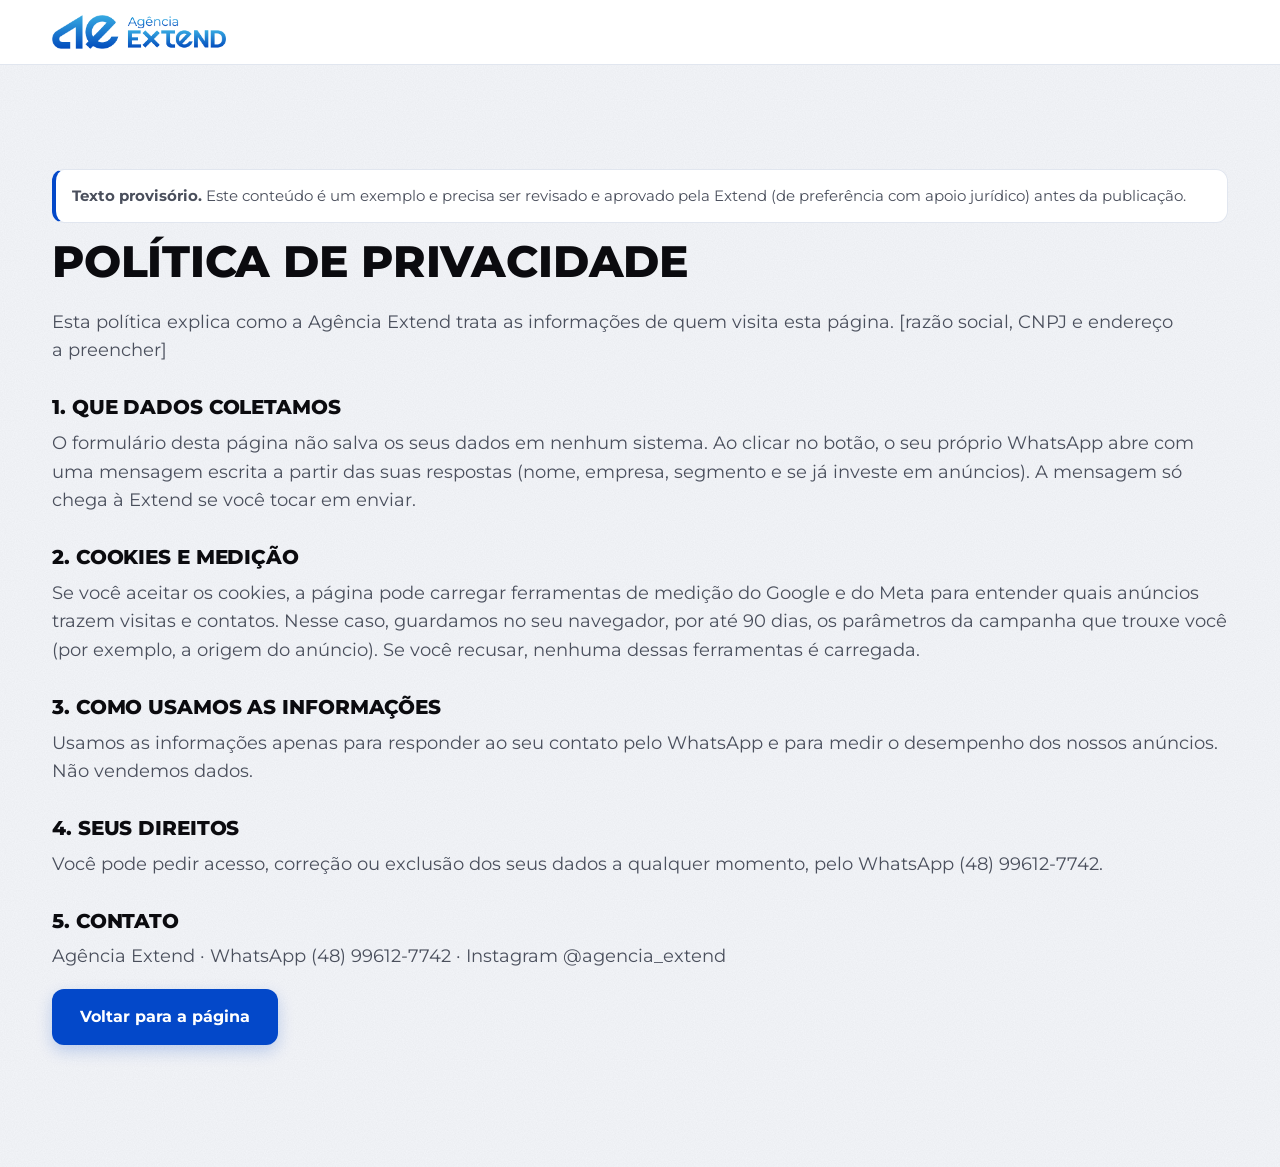
<file: privacidade.html>
<!doctype html>
<html lang="pt-BR">
<head>
  <meta charset="utf-8">
  <meta name="viewport" content="width=device-width, initial-scale=1">
  <title>Política de Privacidade | Agência Extend</title>
  <meta name="description" content="Política de Privacidade da Agência Extend (texto provisório).">
  <meta name="robots" content="noindex">
  <link rel="icon" href="assets/logo-icone.png" type="image/png">
  <link rel="preconnect" href="https://fonts.googleapis.com">
  <link rel="preconnect" href="https://fonts.gstatic.com" crossorigin>
  <link rel="stylesheet" href="https://fonts.googleapis.com/css2?family=Montserrat:wght@400;500;600;700;800&display=swap">
  <link rel="stylesheet" href="css/styles.css">
</head>
<body class="legal-page">
  <header class="legal-header">
    <div class="container"><a class="logo" href="index.html" aria-label="Agência Extend, voltar à página inicial"><img src="assets/logo-extend.png" alt="Agência Extend" width="553" height="108" style="height:34px;width:auto"></a></div>
  </header>
  <main class="section bg-light grain" id="conteudo">
    <div class="container container-narrow legal-body">
      <p class="legal-draft"><strong>Texto provisório.</strong> Este conteúdo é um exemplo e precisa ser revisado e aprovado pela Extend (de preferência com apoio jurídico) antes da publicação.</p>
      <h1>Política de Privacidade</h1>
      <p>Esta política explica como a Agência Extend trata as informações de quem visita esta página. [razão social, CNPJ e endereço a preencher]</p>
      <h2>1. Que dados coletamos</h2>
      <p>O formulário desta página não salva os seus dados em nenhum sistema. Ao clicar no botão, o seu próprio WhatsApp abre com uma mensagem escrita a partir das suas respostas (nome, empresa, segmento e se já investe em anúncios). A mensagem só chega à Extend se você tocar em enviar.</p>
      <h2>2. Cookies e medição</h2>
      <p>Se você aceitar os cookies, a página pode carregar ferramentas de medição do Google e do Meta para entender quais anúncios trazem visitas e contatos. Nesse caso, guardamos no seu navegador, por até 90 dias, os parâmetros da campanha que trouxe você (por exemplo, a origem do anúncio). Se você recusar, nenhuma dessas ferramentas é carregada.</p>
      <h2>3. Como usamos as informações</h2>
      <p>Usamos as informações apenas para responder ao seu contato pelo WhatsApp e para medir o desempenho dos nossos anúncios. Não vendemos dados.</p>
      <h2>4. Seus direitos</h2>
      <p>Você pode pedir acesso, correção ou exclusão dos seus dados a qualquer momento, pelo WhatsApp (48) 99612-7742.</p>
      <h2>5. Contato</h2>
      <p>Agência Extend · WhatsApp (48) 99612-7742 · Instagram @agencia_extend</p>
      <p><a class="btn btn-primary" href="index.html">Voltar para a página</a></p>
    </div>
  </main>
</body>
</html>
</file>
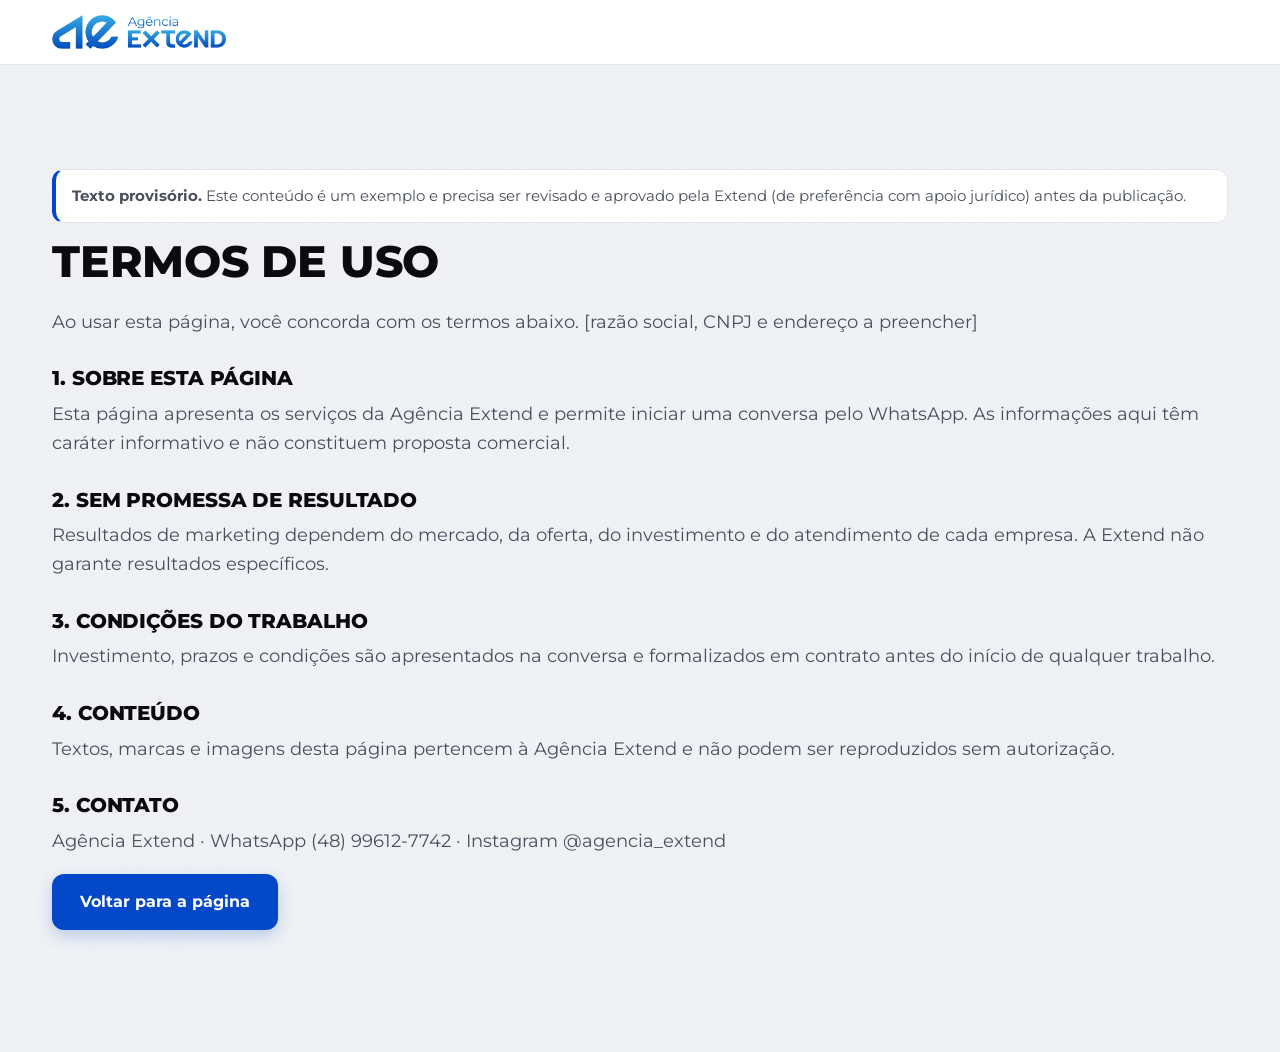
<file: termos.html>
<!doctype html>
<html lang="pt-BR">
<head>
  <meta charset="utf-8">
  <meta name="viewport" content="width=device-width, initial-scale=1">
  <title>Termos de Uso | Agência Extend</title>
  <meta name="description" content="Termos de Uso da página da Agência Extend (texto provisório).">
  <meta name="robots" content="noindex">
  <link rel="icon" href="assets/logo-icone.png" type="image/png">
  <link rel="preconnect" href="https://fonts.googleapis.com">
  <link rel="preconnect" href="https://fonts.gstatic.com" crossorigin>
  <link rel="stylesheet" href="https://fonts.googleapis.com/css2?family=Montserrat:wght@400;500;600;700;800&display=swap">
  <link rel="stylesheet" href="css/styles.css">
</head>
<body class="legal-page">
  <header class="legal-header">
    <div class="container"><a class="logo" href="index.html" aria-label="Agência Extend, voltar à página inicial"><img src="assets/logo-extend.png" alt="Agência Extend" width="553" height="108" style="height:34px;width:auto"></a></div>
  </header>
  <main class="section bg-light grain" id="conteudo">
    <div class="container container-narrow legal-body">
      <p class="legal-draft"><strong>Texto provisório.</strong> Este conteúdo é um exemplo e precisa ser revisado e aprovado pela Extend (de preferência com apoio jurídico) antes da publicação.</p>
      <h1>Termos de Uso</h1>
      <p>Ao usar esta página, você concorda com os termos abaixo. [razão social, CNPJ e endereço a preencher]</p>
      <h2>1. Sobre esta página</h2>
      <p>Esta página apresenta os serviços da Agência Extend e permite iniciar uma conversa pelo WhatsApp. As informações aqui têm caráter informativo e não constituem proposta comercial.</p>
      <h2>2. Sem promessa de resultado</h2>
      <p>Resultados de marketing dependem do mercado, da oferta, do investimento e do atendimento de cada empresa. A Extend não garante resultados específicos.</p>
      <h2>3. Condições do trabalho</h2>
      <p>Investimento, prazos e condições são apresentados na conversa e formalizados em contrato antes do início de qualquer trabalho.</p>
      <h2>4. Conteúdo</h2>
      <p>Textos, marcas e imagens desta página pertencem à Agência Extend e não podem ser reproduzidos sem autorização.</p>
      <h2>5. Contato</h2>
      <p>Agência Extend · WhatsApp (48) 99612-7742 · Instagram @agencia_extend</p>
      <p><a class="btn btn-primary" href="index.html">Voltar para a página</a></p>
    </div>
  </main>
</body>
</html>
</file>
<file: css/styles.css>
/* =========================================================
   Agência Extend · Landing page
   Mobile first. Tokens medidos nos posts reais da Extend.
   Princípio: menos efeitos, mais intenção.
   ========================================================= */

:root {
  /* Cores medidas nos posts e no logo oficial da Extend (referencias/) */
  --blue: #0348C9;        /* azul royal da marca (fundo dos posts) */
  --blue-deep: #022D8C;   /* azul profundo (faixa escura dos posts) */
  --blue-vivid: #0476E6;  /* azul vibrante, só nos cantos do degradê */
  --blue-sky: #1E8BDB;    /* caixa de destaque (como "CLAREZA E CONFIANÇA" nos posts) */
  --blue-soft: #8CDCFF;   /* ciano claro: destaques e selos sobre azul */
  --blue-hover: #0237A3;  /* hover do botão azul */
  --btn-on-blue: #0348C9; /* texto do botão branco sobre azul */
  --logo-a: #1063C6;      /* degradê do logo, ponta escura */
  --logo-b: #31A0DD;      /* degradê do logo, ponta clara */
  --bg-light: #F4F6FA;    /* fundo claro com grão sutil */
  --white: #FFFFFF;
  --ink: #0B0B0F;         /* texto sobre claro */
  --grey: #4A4F5C;        /* texto secundário sobre claro */
  --line: #E1E6EF;

  --btn-white-hover: #E6F4FF;
  --tint: #EAF3FF;
  --wa-green: #25D366;
  --wa-green-text: #0B3D1F;

  --gradient:
    radial-gradient(90% 70% at 100% 100%, rgba(4, 118, 230, 0.85) 0%, rgba(4, 118, 230, 0) 60%),
    radial-gradient(70% 55% at 0% 0%, rgba(5, 86, 191, 0.9) 0%, rgba(5, 86, 191, 0) 60%),
    linear-gradient(180deg, var(--blue) 0%, var(--blue-deep) 55%, #0337B0 100%);
  --grain: url("data:image/svg+xml,%3Csvg xmlns='http://www.w3.org/2000/svg' width='160' height='160'%3E%3Cfilter id='n'%3E%3CfeTurbulence type='fractalNoise' baseFrequency='.9' numOctaves='2' stitchTiles='stitch'/%3E%3CfeColorMatrix values='0 0 0 0 0 0 0 0 0 0 0 0 0 0 0 0 0 0 1 0'/%3E%3C/filter%3E%3Crect width='100%25' height='100%25' filter='url(%23n)' opacity='.04'/%3E%3C/svg%3E");

  /* Fonte dos posts: geométrica, títulos em caixa alta e peso pesado (parece Gilroy, que é paga).
     Montserrat é a alternativa gratuita mais próxima. Ver README para trocar pela oficial. */
  --font: "Montserrat", system-ui, -apple-system, "Segoe UI", Roboto, Arial, sans-serif;
  --fs-body: clamp(1rem, 0.95rem + 0.25vw, 1.125rem);
  --fs-small: 0.875rem;
  --fs-h1: clamp(2rem, 1.2rem + 3.6vw, 4.25rem);      /* 32px celular, ~46px tablet, 68px desktop */
  --fs-h2: clamp(1.5rem, 1.15rem + 1.9vw, 2.625rem); /* caixa alta parece maior: mínimo de 24px no celular */
  --fs-h3: clamp(1.125rem, 1.07rem + 0.25vw, 1.25rem);

  --radius-btn: 12px;
  --radius-card: 16px;
  --radius-form: 20px;
  --shadow-card: 0 8px 24px rgba(2, 45, 140, 0.08);
  --shadow-card-hover: 0 14px 32px rgba(2, 45, 140, 0.12);
  --header-h: 64px;
  --gutter: 20px;
  --section-y: clamp(4rem, 2.9rem + 4.5vw, 7rem);

  --ease: cubic-bezier(.22, .61, .36, 1);
  --t-micro: 200ms;
  --t-enter: 600ms;
}

/* ---------- Base ---------- */
*, *::before, *::after { box-sizing: border-box; }
[hidden] { display: none !important; }
html { -webkit-text-size-adjust: 100%; scroll-behavior: smooth; scroll-padding-top: calc(var(--header-h) + 12px); }
body {
  margin: 0;
  font-family: var(--font);
  font-size: var(--fs-body);
  line-height: 1.6;
  color: var(--ink);
  background: var(--white);
  overflow-x: hidden;
  -webkit-font-smoothing: antialiased;
}
@supports (overflow-x: clip) { body { overflow-x: clip; } }
img, svg { display: block; max-width: 100%; }
h1, h2, h3 { margin: 0 0 0.5em; line-height: 1.12; letter-spacing: -0.01em; text-wrap: balance; }
/* Títulos como nos posts: caixa alta, peso pesado, entrelinha curta */
h1, h2 { text-transform: uppercase; font-weight: 800; line-height: 1.08; letter-spacing: -0.005em; }
h1 { font-size: var(--fs-h1); }
h2 { font-size: var(--fs-h2); }
h3 { font-size: var(--fs-h3); font-weight: 700; line-height: 1.3; letter-spacing: -0.01em; }
p { margin: 0 0 1em; text-wrap: pretty; }
ul, ol { margin: 0; padding: 0; list-style: none; }
a { color: var(--blue); text-underline-offset: 3px; }
button, input, select { font: inherit; }

.sprite { position: absolute; width: 0; height: 0; overflow: hidden; }
.ico { width: 20px; height: 20px; flex: none; fill: none; stroke: currentColor; stroke-width: 2; stroke-linecap: round; stroke-linejoin: round; }
.ico-lg { width: 28px; height: 28px; }
.ico-fill { fill: currentColor; stroke: none; }

.container { width: 100%; max-width: 1200px; margin: 0 auto; padding: 0 var(--gutter); }
.container-narrow { max-width: 820px; }
.center { text-align: center; }

/* Foco do teclado: azul com recuo sobre claro, azul claro sobre escuro */
:focus-visible { outline: 3px solid var(--blue); outline-offset: 2px; border-radius: 4px; }
.on-dark :focus-visible, .site-footer :focus-visible,
.site-header:not(.is-scrolled) :focus-visible { outline-color: var(--blue-soft); }
.on-dark .form-card :focus-visible { outline-color: var(--blue); }

/* Seções que recebem foco ao clicar num link interno não mostram contorno */
section[tabindex="-1"]:focus { outline: none; }

.skip-link {
  position: absolute; left: 12px; top: -100px; z-index: 100;
  background: var(--white); color: var(--blue); font-weight: 700;
  padding: 12px 16px; border-radius: 8px; box-shadow: var(--shadow-card);
}
.skip-link:focus { top: 12px; }

/* ---------- Fundos ---------- */
.bg-white { background: var(--white); }
.bg-light { background-color: var(--bg-light); }
.grain { background-image: var(--grain); background-size: 160px 160px; }
.bg-gradient { background: var(--gradient); }
.bg-deep { background: var(--blue-deep); }
.on-dark { color: var(--white); }
.on-dark .hl { color: var(--blue-soft); }
.hl { color: var(--blue); }
/* Caixa de destaque dos posts: texto branco sobre azul claro, acompanhando a quebra de linha */
.hl-box {
  color: var(--white) !important; background: var(--blue-sky);
  padding: 0.02em 0.22em; margin: 0 -0.08em;
  -webkit-box-decoration-break: clone; box-decoration-break: clone;
}

.section { padding: var(--section-y) 0; }
.section-head { max-width: 760px; margin: 0 auto 3rem; text-align: center; }
.section-head .lead { margin-left: auto; margin-right: auto; }
.section-head h2 { margin-bottom: 0.6em; }
.lead { font-size: clamp(1.0625rem, 1rem + 0.3vw, 1.1875rem); color: var(--grey); max-width: 36em; margin-bottom: 0; }
.on-dark .lead { color: rgba(255, 255, 255, 0.9); }

.eyebrow {
  display: inline-block; margin: 0 0 1.1rem;
  font-size: 0.8125rem; font-weight: 700; letter-spacing: 0.22em; line-height: 1.5;
  color: var(--blue);
}
.on-dark .eyebrow { color: var(--blue-soft); }

/* ---------- Botões ---------- */
.btn {
  display: inline-flex; align-items: center; justify-content: center; gap: 10px;
  min-height: 54px; padding: 14px 26px;
  border-radius: var(--radius-btn); border: 2px solid transparent;
  font-weight: 700; font-size: 1rem; line-height: 1.25; text-align: center; text-decoration: none;
  cursor: pointer;
  transition: background-color var(--t-micro) var(--ease), color var(--t-micro) var(--ease),
              border-color var(--t-micro) var(--ease), box-shadow var(--t-micro) var(--ease),
              transform var(--t-micro) var(--ease);
}
.btn .arrow { width: 18px; height: 18px; transition: transform var(--t-micro) var(--ease); }
.btn-primary { background: var(--blue); color: var(--white); box-shadow: 0 6px 16px rgba(3, 72, 201, 0.22); }
.btn-primary:hover { background: var(--blue-hover); box-shadow: 0 10px 22px rgba(3, 72, 201, 0.28); }
.btn-on-dark { background: var(--white); color: var(--btn-on-blue); box-shadow: 0 8px 20px rgba(11, 11, 15, 0.18); }
.btn-on-dark:hover { background: var(--btn-white-hover); }
.btn-block { width: 100%; }
@media (hover: hover) {
  .btn:hover { transform: translateY(-1px); }
  .btn:hover .arrow { transform: translateX(3px); }
}
.btn:active { transform: translateY(0); box-shadow: none; }
.btn[disabled] { cursor: progress; }

.cta-block { margin-top: 3rem; display: flex; flex-direction: column; align-items: center; gap: 0.75rem; text-align: center; }
.microcopy { font-size: var(--fs-small); color: var(--grey); margin: 0; }
.on-dark .microcopy { color: rgba(255, 255, 255, 0.85); }
.text-link { font-weight: 600; font-size: 0.9375rem; display: inline-block; padding: 10px 4px; }
.on-dark .text-link { color: var(--white); }

/* ---------- Cabeçalho ---------- */
.site-header {
  position: fixed; inset: 0 0 auto 0; z-index: 50;
  height: var(--header-h);
  background: transparent; color: var(--white);
  border-bottom: 1px solid transparent;
  transition: height 300ms var(--ease), background-color 300ms var(--ease), color 300ms var(--ease), border-color 300ms var(--ease);
}
.site-header.is-scrolled {
  height: calc(var(--header-h) - 8px);
  background: rgba(255, 255, 255, 0.86); color: var(--ink);
  border-bottom-color: rgba(2, 45, 140, 0.08);
  -webkit-backdrop-filter: saturate(160%) blur(14px); backdrop-filter: saturate(160%) blur(14px);
}
@supports not ((backdrop-filter: blur(1px)) or (-webkit-backdrop-filter: blur(1px))) {
  .site-header.is-scrolled { background: rgba(255, 255, 255, 0.98); }
}
.header-inner { height: 100%; display: flex; align-items: center; justify-content: space-between; gap: 12px; }
.logo { color: inherit; text-decoration: none; display: inline-flex; align-items: center; min-height: 44px; }
/* Logo oficial: branco sobre o hero, colorido (degradê original) com o cabeçalho claro */
.logo picture, .logo img { display: block; }
.logo img { height: 36px; width: auto; }
.logo-color { display: none !important; }
.site-header.is-scrolled .logo-white { display: none !important; }
.site-header.is-scrolled .logo-color { display: block !important; }
.header-nav { display: none; }
.btn-header {
  min-height: 44px; padding: 8px 16px; font-size: 0.9375rem; box-shadow: none;
  background: var(--white); color: var(--btn-on-blue);
}
.btn-header:hover { background: var(--btn-white-hover); }
.site-header.is-scrolled .btn-header { background: var(--blue); color: var(--white); }
.site-header.is-scrolled .btn-header:hover { background: var(--blue-hover); }

/* ---------- Hero ---------- */
/* O hero ocupa a tela inteira; a próxima seção só aparece ao rolar.
   svh = altura da tela no celular já descontando a barra do navegador (evita "pular" no iPhone). */
.hero {
  position: relative; display: flex; align-items: center;
  min-height: 100vh; min-height: 100svh;
  padding: calc(var(--header-h) + 2rem) 0 4.5rem; text-align: center; overflow: hidden;
}
.hero > .container { width: 100%; }
.scroll-cue {
  position: absolute; left: 50%; bottom: calc(12px + env(safe-area-inset-bottom)); transform: translateX(-50%);
  width: 44px; height: 44px; display: grid; place-items: center; border-radius: 50%;
  color: rgba(255, 255, 255, 0.75); transition: color var(--t-micro) var(--ease), transform var(--t-micro) var(--ease);
}
.scroll-cue .ico { width: 24px; height: 24px; }
.scroll-cue:hover { color: var(--white); transform: translateX(-50%) translateY(2px); }
.hero-text { max-width: 1160px; margin: 0 auto; }
.hero-text .hero-sub, .hero-text .microcopy { margin-left: auto; margin-right: auto; }
.hero .microcopy { max-width: 34em; }
.hero h1 { margin-bottom: 1.1rem; }
.hero h1 .hl-break { display: table; margin: 0.12em auto 0; }
.hero h1.h1-longo { font-size: clamp(1.75rem, 1.1rem + 3vw, 3.5rem); }
.hero-sub { font-size: clamp(1.0625rem, 1rem + 0.4vw, 1.3125rem); color: rgba(255, 255, 255, 0.9); max-width: 30em; margin: 0 auto 2rem; }
.hero .btn { width: 100%; max-width: 360px; }
.hero .microcopy { margin-top: 0.9rem; }

/* ---------- Prova social: clientes ---------- */
.clients-grid { display: grid; gap: 1rem; max-width: 1080px; margin: 0 auto; }
.clients-grid:focus-visible { outline-offset: 4px; }
.nowrap { white-space: nowrap; }
/* Card: área da logo em cima (ocupa o espaço que sobrar) e rodapé com nome e cidade alinhado na base */
.card.client-card { position: relative; overflow: hidden; display: flex; flex-direction: column; padding: 0; }
/* Faixa no topo com o degradê do logo */
.client-card::before {
  content: ""; position: absolute; inset: 0 0 auto 0; height: 3px;
  background: linear-gradient(90deg, var(--logo-a), var(--logo-b));
}
.client-logo-wrap { flex: 1; display: grid; place-items: center; padding: 1.75rem 1.25rem 1.25rem; }
/* Área fixa para a logo: todas ocupam o mesmo espaço, sejam redondas ou horizontais */
.client-logo { display: block; width: 100%; max-width: 170px; height: 80px; object-fit: contain; margin: 0; }
.client-info { border-top: 1px solid var(--line); padding: 0.9rem 1rem 1rem; }
.client-card .client-info h3 { margin: 0 0 0.2rem; font-size: 0.9375rem; font-weight: 700; line-height: 1.3; letter-spacing: 0; color: var(--ink); }
.client-card .client-city { display: inline-flex; align-items: center; gap: 5px; margin: 0; font-size: 0.8125rem; line-height: 1.4; color: var(--grey); }
.client-city .ico { width: 14px; height: 14px; color: var(--blue); }
@media (min-width: 768px) { .clients-grid { grid-template-columns: repeat(2, 1fr); } }
.swipe-hint { display: none; }

/* Celular: carrossel de arrastar para o lado, com encaixe card a card e o próximo aparecendo na borda */
@media (max-width: 767px) {
  .clients-section { padding: 3rem 0 2.5rem; }
  .clients-section .section-head { margin-bottom: 1.5rem; }
  .clients-grid {
    display: flex; gap: 12px; max-width: none;
    overflow-x: auto; overscroll-behavior-x: contain; -webkit-overflow-scrolling: touch;
    scroll-snap-type: x mandatory; scroll-padding-inline: var(--gutter);
    margin: 0 calc(-1 * var(--gutter)); padding: 4px var(--gutter) 16px;
    scrollbar-width: none;
  }
  .clients-grid::-webkit-scrollbar { display: none; }
  .clients-grid::after { content: ""; flex: 0 0 1px; } /* respiro depois do último card */
  .card.client-card { flex: 0 0 72%; scroll-snap-align: start; }
  .client-logo-wrap { padding: 1.5rem 1rem 1.1rem; }
  .client-logo { height: 72px; }
  /* No carrossel os cards aparecem direto, sem animação de entrada */
  .js .clients-grid .reveal { opacity: 1; transform: none; }
  .swipe-hint { display: block; margin: 0.5rem 0 0; text-align: center; }
  .swipe-hint span {
    display: inline-flex; align-items: center; gap: 8px;
    padding: 6px 14px; border-radius: 999px; border: 1px solid #C9CEDB;
    font-size: 0.8125rem; font-weight: 500; color: var(--grey);
  }
  .swipe-hint .ico { width: 16px; height: 16px; color: var(--blue); }
}

.placeholder {
  position: relative; display: flex; align-items: flex-end; justify-content: flex-start;
  border-radius: var(--radius-card); overflow: hidden;
  background:
    radial-gradient(80% 70% at 20% 10%, rgba(140, 220, 255, 0.55) 0%, rgba(140, 220, 255, 0) 60%),
    linear-gradient(160deg, #DDE6FB 0%, #B9CBF3 100%);
}
.placeholder-label {
  margin: 16px; padding: 6px 12px; border-radius: 999px;
  background: rgba(255, 255, 255, 0.85); color: var(--blue-deep);
  font-size: 0.8125rem; font-weight: 600;
}
.placeholder-photo { aspect-ratio: 16 / 10; }

/* ---------- Confiança (logo após o vídeo) ---------- */
.trust-section { padding: 3.5rem 0; border-bottom: 1px solid var(--line); }
.trust-title { font-size: clamp(1.125rem, 1.05rem + 0.4vw, 1.375rem); font-weight: 700; text-align: center; margin: 0 auto 2rem; max-width: 30em; }
.facts { display: grid; gap: 1.75rem; }
.fact { text-align: center; }
.fact .ico { color: var(--blue); margin: 0 auto 0.75rem; width: 26px; height: 26px; }
.fact h3 { font-size: 1.0625rem; margin-bottom: 0.25rem; }
.fact p { margin: 0; color: var(--grey); font-size: 0.9375rem; line-height: 1.5; }

/* ---------- Cards ---------- */
.grid { display: grid; gap: 1rem; }
.card {
  background: var(--white); border: 1px solid var(--line); border-radius: var(--radius-card);
  box-shadow: var(--shadow-card); padding: 1.75rem 1.5rem; text-align: center;
  transition: transform 250ms var(--ease), box-shadow 250ms var(--ease), border-color 250ms var(--ease);
}
@media (hover: hover) {
  .card:hover { transform: translateY(-3px); box-shadow: var(--shadow-card-hover); border-color: #D5DAE8; }
}
.card h3 { margin: 1rem 0 0.4rem; }
.card p { margin: 0; color: var(--grey); font-size: 1rem; line-height: 1.55; }
.card > .ico { color: var(--blue); margin: 0 auto; }
.icon-badge {
  width: 52px; height: 52px; margin: 0 auto; border-radius: 14px;
  display: grid; place-items: center; background: var(--tint); color: var(--blue);
}
.icon-badge .ico { width: 24px; height: 24px; }

/* ---------- Problema ---------- */
.problem-grid { display: grid; gap: 1rem; }
.closing { margin: 2.5rem auto 0; font-weight: 600; font-size: clamp(1.0625rem, 1rem + 0.3vw, 1.25rem); max-width: 34em; text-align: center; }

/* ---------- Manifesto ---------- */
.manifesto { position: relative; overflow: hidden; text-align: center; }
.manifesto::before {
  content: ""; position: absolute; inset: -20% -10% auto auto; width: 60%; height: 120%;
  background: radial-gradient(closest-side, rgba(4, 118, 230, 0.35), rgba(4, 118, 230, 0));
  pointer-events: none;
}
/* Símbolo do logo como marca d'água, bem discreto */
.manifesto::after {
  content: ""; position: absolute; right: -6%; bottom: -12%; width: min(520px, 70vw); aspect-ratio: 211 / 108;
  background: url("../assets/logo-icone-branco.png") center / contain no-repeat;
  opacity: 0.05; pointer-events: none;
}
.manifesto .container { position: relative; z-index: 1; }
.manifesto-quote {
  margin: 0 auto; max-width: 17em;
  font-size: clamp(1.625rem, 0.95rem + 3.3vw, 3.5rem); line-height: 1.22;
}
.manifesto-quote .mq-1 { display: block; margin-bottom: 0.15em; }
.manifesto-text { max-width: 32em; margin: 1.75rem auto 0; color: rgba(255, 255, 255, 0.85); font-size: clamp(1.0625rem, 1rem + 0.3vw, 1.1875rem); }
.flow {
  display: flex; flex-direction: column; align-items: center; gap: 6px;
  margin: 3rem auto 0;
}
.flow li {
  min-width: 180px; padding: 10px 20px; border-radius: 999px;
  border: 1px solid rgba(140, 220, 255, 0.35); background: rgba(255, 255, 255, 0.06);
  font-weight: 700; font-size: 0.8125rem; letter-spacing: 0.1em;
}
.flow li:last-child { background: var(--white); color: var(--btn-on-blue); border-color: var(--white); }
.flow .flow-arrow { border: 0; background: none; padding: 0; min-width: 0; color: var(--blue-soft); }
.flow .flow-arrow .ico { width: 18px; height: 18px; transform: rotate(90deg); }

/* ---------- Processo ---------- */
.steps { position: relative; display: grid; gap: 0; max-width: 520px; margin: 0 auto; }
.step { position: relative; display: grid; justify-items: center; align-content: start; gap: 14px; padding-bottom: 2.25rem; text-align: center; }
.step:last-child { padding-bottom: 0; }
.step-connector {
  position: absolute; left: calc(50% - 1px); bottom: 0.5rem; height: 1.25rem; width: 2px;
  background: var(--blue-soft); transform-origin: top;
}
.step-num {
  width: 48px; height: 48px; border-radius: 50%;
  display: grid; place-items: center; font-weight: 800; font-size: 0.9375rem; letter-spacing: 0.02em;
  background: var(--blue); color: var(--white); position: relative; z-index: 1;
  box-shadow: 0 0 0 6px var(--white);
}
.step-body h3 { margin-bottom: 0.3rem; font-size: 1rem; letter-spacing: 0.08em; text-transform: uppercase; color: var(--blue-deep); }
.step-body p { margin: 0; color: var(--grey); font-size: 1rem; line-height: 1.55; max-width: 26em; }
.steps-line { display: none; }

/* ---------- Benefícios ---------- */
.benefits { display: flex; flex-wrap: wrap; justify-content: center; gap: 1rem; }
.benefits .card { width: 100%; display: flex; flex-direction: column; }
.benefit-how {
  margin-top: auto !important; padding-top: 1rem; border-top: 1px solid var(--line);
  font-size: 0.875rem !important; color: var(--grey);
}
.benefits .card > p:not(.benefit-how) { margin-bottom: 1.25rem; }
.benefit-how strong { color: var(--blue-deep); font-weight: 600; }

/* ---------- Time ---------- */
.stack { display: flex; flex-direction: column; align-items: center; text-align: center; }
.stack > * { width: 100%; }
.stack-media { max-width: 880px; }
.team-points { display: grid; gap: 0.75rem; margin-top: 2.5rem; max-width: 880px; }
.team-points li { font-weight: 600; font-size: 0.9375rem; }
.team-points .ico { display: inline-block; vertical-align: -4px; margin-right: 8px; color: var(--blue); }

/* ---------- Cases (estrutura pronta, escondida até haver dados reais) ---------- */
.case-card { text-align: left; }
.case-row { display: grid; gap: 0.25rem; padding: 0.75rem 0; border-top: 1px solid var(--line); }
.case-row dt { font-size: 0.75rem; font-weight: 700; letter-spacing: 0.1em; text-transform: uppercase; color: var(--blue); }
.case-row dd { margin: 0; color: var(--grey); }
.case-result { font-size: 2rem; font-weight: 800; color: var(--blue-deep); }

/* ---------- Qualificação ---------- */
.fit { display: grid; gap: 1rem; max-width: 980px; margin: 0 auto; }
.fit-panel { text-align: left; padding: 2rem 1.75rem; }
.fit-panel h3 { margin: 0 0 1.25rem; font-size: 1.125rem; text-align: center; }
.fit-list { display: grid; gap: 0.9rem; }
.fit-list li { display: grid; grid-template-columns: 24px 1fr; gap: 12px; align-items: start; line-height: 1.5; }
.fit-list .ico { margin-top: 2px; color: var(--blue); }
.fit-panel-neutral { background: transparent; box-shadow: none; border-style: dashed; }
.fit-panel-neutral h3, .fit-panel-neutral li { color: var(--grey); }
.fit-panel-neutral .ico { color: #8A90A0; }
@media (hover: hover) { .fit-panel:hover { transform: none; box-shadow: var(--shadow-card); } .fit-panel-neutral:hover { box-shadow: none; } }

/* ---------- Formulário (seção) ---------- */
.form-section .section-head { margin-bottom: 2.5rem; }
.vagas {
  display: inline-flex; align-items: center; gap: 10px; margin: 0 auto 1.75rem;
  padding: 8px 16px; border-radius: 999px;
  background: rgba(255, 255, 255, 0.1); border: 1px solid rgba(140, 220, 255, 0.35);
  font-size: 0.8125rem; line-height: 1.45; color: var(--white); text-align: left;
}
.vagas strong { letter-spacing: 0.06em; }
.vagas-dot { width: 7px; height: 7px; border-radius: 50%; background: var(--blue-soft); flex: none; }
.form-wrap { max-width: 560px; margin: 0 auto; }
.reassure { display: flex; flex-direction: column; align-items: center; gap: 0.5rem; margin-top: 2rem; font-size: 0.9375rem; font-weight: 500; }
.reassure .ico { display: inline-block; vertical-align: -4px; margin-right: 8px; color: var(--blue-soft); width: 18px; height: 18px; }

/* ---------- Formulário (componente) ---------- */
.form-card {
  background: var(--white); color: var(--ink); text-align: left;
  border-radius: var(--radius-form); border: 1px solid var(--line);
  box-shadow: 0 24px 60px -20px rgba(11, 11, 15, 0.35);
  padding: 1.75rem 1.25rem;
}
.form-title { font-size: 1.375rem; margin-bottom: 0.25rem; text-align: center; }
.form-sub { text-align: center; color: var(--grey); font-size: 0.9375rem; margin: 0 0 1.5rem; }
.lead-form { display: grid; gap: 1.1rem; }
.field { display: grid; gap: 6px; margin: 0; padding: 0; border: 0; min-width: 0; }
.field label, .field legend { font-weight: 600; font-size: 0.9375rem; color: var(--ink); padding: 0; }
.req { color: var(--blue); }
.opt { font-weight: 400; color: var(--grey); font-size: 0.875rem; }
.input-wrap { position: relative; }
.field input[type="text"], .field select {
  width: 100%; min-height: 54px; padding: 12px 44px 12px 14px;
  font-size: 16px; color: var(--ink); background: var(--white);
  border: 1.5px solid #C9CEDB; border-radius: 10px;
  transition: border-color var(--t-micro) var(--ease), box-shadow var(--t-micro) var(--ease), background-color var(--t-micro) var(--ease);
  -webkit-appearance: none; appearance: none;
}
.field select { padding-right: 44px; }
.field input[type="text"]:hover, .field select:hover { border-color: #9AA3B8; }
.field input[type="text"]:focus, .field select:focus { border-color: var(--blue); box-shadow: 0 0 0 4px rgba(3, 72, 201, 0.14); outline: none; }
.field input[type="text"]:focus-visible, .field select:focus-visible { outline: none; }
.field input.is-filled, .field select.is-filled { border-color: #9AA3B8; }
.field input.is-valid { border-color: var(--blue); }
.valid-mark {
  position: absolute; right: 14px; top: 50%; transform: translateY(-50%) scale(0.6); opacity: 0;
  color: var(--blue); pointer-events: none; transition: opacity var(--t-micro) var(--ease), transform var(--t-micro) var(--ease);
}
.field input.is-valid + .valid-mark { opacity: 1; transform: translateY(-50%) scale(1); }
.field input[aria-invalid="true"] { border-color: var(--blue-deep); border-width: 2px; background: #F5F7FE; }
.field-error { display: flex; align-items: center; gap: 6px; font-size: var(--fs-small); color: var(--blue-deep); font-weight: 600; }
.field-error:empty { display: none; }
.select-wrap { position: relative; }
.select-wrap .ico { position: absolute; right: 14px; top: 50%; transform: translateY(-50%); pointer-events: none; color: var(--grey); }
.field-hint { margin: -2px 0 4px; font-size: var(--fs-small); color: var(--grey); }
.radios { display: grid; gap: 8px; }
.radio {
  display: flex !important; align-items: center; gap: 10px; min-height: 50px; padding: 10px 14px;
  border: 1.5px solid #C9CEDB; border-radius: 10px; cursor: pointer; font-weight: 500 !important;
  transition: border-color var(--t-micro) var(--ease), background-color var(--t-micro) var(--ease);
}
.radio:hover { border-color: #9AA3B8; }
.radio input { width: 20px; height: 20px; margin: 0; accent-color: var(--blue); flex: none; }
.radio:has(input:checked) { border-color: var(--blue); background: var(--tint); }
.radio:has(input:focus-visible) { box-shadow: 0 0 0 4px rgba(3, 72, 201, 0.18); }
.lead-form .btn { margin-top: 0.4rem; min-height: 58px; }
.btn.is-loading .btn-label::before {
  content: ""; display: inline-block; width: 16px; height: 16px; margin-right: 10px; vertical-align: -3px;
  border: 2px solid rgba(255, 255, 255, 0.45); border-top-color: var(--white); border-radius: 50%;
  animation: spin 700ms linear infinite;
}
@keyframes spin { to { transform: rotate(360deg); } }
.form-notice { margin: 0; font-size: var(--fs-small); color: var(--grey); text-align: center; line-height: 1.5; }
.form-alt { margin: 1.25rem 0 0; padding-top: 1rem; border-top: 1px solid var(--line); text-align: center; font-size: 0.9375rem; color: var(--grey); }
.form-alt a { font-weight: 700; display: inline-block; padding: 10px 0; }
.form-privacy { margin: 0.25rem 0 0; font-size: 0.8125rem; color: var(--grey); text-align: center; line-height: 1.5; }

.form-status { text-align: center; padding: 0.5rem 0; }
.form-status-icon { width: 60px; height: 60px; margin: 0 auto 1rem; border-radius: 50%; display: grid; place-items: center; background: #EAF0FF; color: var(--blue); }
.form-status-icon .ico { width: 30px; height: 30px; }
.form-status-title { font-weight: 700; font-size: 1.25rem; margin-bottom: 0.5rem; }
.form-status-text { color: var(--grey); font-size: 0.9375rem; }
.link-btn { background: none; border: 0; color: var(--blue); font-weight: 600; text-decoration: underline; text-underline-offset: 3px; cursor: pointer; padding: 12px; margin-top: 0.5rem; min-height: 44px; }

/* ---------- FAQ ---------- */
.faq { display: grid; gap: 0.75rem; }
.faq-item { background: var(--white); border: 1px solid var(--line); border-radius: 14px; transition: border-color var(--t-micro) var(--ease), box-shadow var(--t-micro) var(--ease); }
.faq-item:has(.faq-q[aria-expanded="true"]) { border-color: #CDD5EE; box-shadow: var(--shadow-card); }
.faq-item h3 { margin: 0; font-size: 1rem; }
.faq-q {
  width: 100%; display: flex; align-items: center; justify-content: space-between; gap: 16px;
  min-height: 64px; padding: 18px 20px; text-align: left;
  background: none; border: 0; border-radius: 14px; cursor: pointer;
  font-weight: 600; font-size: 1rem; color: var(--ink); line-height: 1.4;
  transition: color var(--t-micro) var(--ease);
}
.faq-q:hover { color: var(--blue-deep); }
.faq-q .ico { color: var(--blue); transition: transform 250ms var(--ease); }
.faq-q[aria-expanded="true"] .ico { transform: rotate(180deg); }
.faq-a { padding: 0 20px 20px; }
.faq-a p { margin: 0; color: var(--grey); font-size: 1rem; line-height: 1.6; }

/* ---------- CTA final ---------- */
.final-cta { text-align: center; }
.final-cta h2 { max-width: 18em; margin-left: auto; margin-right: auto; }

/* ---------- Rodapé ---------- */
.site-footer { background: var(--blue-deep); color: var(--white); padding: 3.5rem 0 calc(6rem + env(safe-area-inset-bottom)); }
.site-footer a { color: var(--white); }
.footer-grid { display: grid; gap: 2rem; text-align: center; justify-items: center; }
.footer-logo { display: block; height: 44px; width: auto; margin: 0 auto 1rem; }
.footer-name { font-weight: 600; margin-bottom: 0.25rem; }
.footer-legal { font-size: var(--fs-small); color: var(--blue-soft); margin: 0; }
.footer-title { font-size: 0.8125rem; letter-spacing: 0.08em; text-transform: uppercase; color: var(--blue-soft); margin-bottom: 0.75rem; }
.footer-col li a { display: inline-block; padding: 10px 0; white-space: nowrap; }
.footer-cities p { font-size: 0.9375rem; color: rgba(255, 255, 255, 0.9); margin: 0 auto; max-width: 46em; }
.footer-bottom { margin-top: 2.5rem; padding-top: 1.5rem; border-top: 1px solid rgba(255, 255, 255, 0.16); text-align: center; }
.footer-bottom p { margin: 0; font-size: var(--fs-small); color: rgba(255, 255, 255, 0.85); }

/* ---------- CTA fixo no celular ---------- */
.mobile-bar {
  position: fixed; left: 0; right: 0; bottom: 0; z-index: 40;
  padding: 10px var(--gutter) calc(10px + env(safe-area-inset-bottom));
  background: rgba(255, 255, 255, 0.92);
  border-top: 1px solid rgba(2, 45, 140, 0.08);
  box-shadow: 0 -8px 24px rgba(2, 45, 140, 0.08);
  -webkit-backdrop-filter: blur(12px); backdrop-filter: blur(12px);
  transform: translateY(110%); visibility: hidden;
  transition: transform 300ms var(--ease), visibility 0s linear 300ms;
}
.mobile-bar.is-visible { transform: translateY(0); visibility: visible; transition: transform 300ms var(--ease), visibility 0s; }
.mobile-bar .btn { width: 100%; min-height: 52px; justify-content: space-between; padding: 12px 20px; }

/* ---------- Botão flutuante de WhatsApp (desktop) ---------- */
.wa-float {
  position: fixed; right: 24px; bottom: 24px; z-index: 40;
  width: 56px; height: 56px; border-radius: 50%;
  display: none; place-items: center;
  background: var(--wa-green); color: var(--wa-green-text);
  box-shadow: 0 10px 28px rgba(11, 11, 15, 0.2);
  transition: transform var(--t-micro) var(--ease), box-shadow var(--t-micro) var(--ease);
}
.wa-float:hover { transform: translateY(-2px); box-shadow: 0 14px 32px rgba(11, 11, 15, 0.24); }
.wa-float .ico { width: 28px; height: 28px; }

/* ---------- Aviso de cookies ---------- */
.cookie {
  position: fixed; z-index: 45; left: 12px; right: 12px; bottom: 12px;
  max-width: 380px; padding: 14px 16px;
  background: var(--white); color: var(--ink);
  border: 1px solid var(--line); border-radius: 14px;
  box-shadow: 0 12px 32px rgba(2, 45, 140, 0.18);
  font-size: 0.8125rem; line-height: 1.5;
}
.cookie p { margin: 0 0 10px; color: var(--grey); }
.cookie-actions { display: flex; gap: 8px; flex-wrap: wrap; }
.cookie-btn {
  flex: 1 1 auto; min-height: 44px; padding: 8px 14px; border-radius: 10px;
  border: 2px solid var(--blue); background: var(--blue); color: var(--white);
  font-weight: 700; font-size: 0.875rem; cursor: pointer;
  transition: background-color var(--t-micro) var(--ease), color var(--t-micro) var(--ease);
}
.cookie-btn:hover { background: var(--blue-hover); border-color: var(--blue-hover); }
.cookie-btn-ghost { background: var(--white); color: var(--blue); }
.cookie-btn-ghost:hover { background: var(--tint); color: var(--blue-hover); }
body.cookie-open .mobile-bar.is-visible { transform: translateY(110%); visibility: hidden; }
@media (max-width: 767px) {
  .cookie {
    bottom: calc(12px + env(safe-area-inset-bottom));
    transition: transform 300ms var(--ease), visibility 0s;
  }
  body.cookie-hold .cookie { transform: translateY(calc(100% + 40px)); visibility: hidden; transition: transform 300ms var(--ease), visibility 0s linear 300ms; }
}

/* Páginas de privacidade e termos */
.legal-header { background: var(--white); border-bottom: 1px solid var(--line); }
.legal-header .container { min-height: 64px; display: flex; align-items: center; }
.legal-header .logo { color: var(--blue); }
.legal-body h1 { font-size: clamp(2rem, 1.6rem + 1.6vw, 2.75rem); }
.legal-body h2 { font-size: 1.25rem; margin-top: 2rem; }
.legal-body p { color: var(--grey); }
.legal-draft { background: var(--white); border: 1px solid var(--line); border-left: 4px solid var(--blue); border-radius: 12px; padding: 14px 16px; font-size: 0.9375rem; }

.noscript-note { position: fixed; bottom: 0; left: 0; right: 0; margin: 0; padding: 12px; background: var(--white); text-align: center; z-index: 60; }

/* =========================================================
   Movimento: discreto, só onde ajuda a leitura.
   ========================================================= */
@media (prefers-reduced-motion: no-preference) {
  /* Entrada do hero: título, subtítulo, CTA, vídeo */
  .js .hero-in { animation: rise var(--t-enter) var(--ease) both; animation-delay: var(--d, 0ms); }
  @keyframes rise { from { opacity: 0.01; transform: translateY(12px); } to { opacity: 1; transform: none; } }

  /* Reveal ao rolar (aplicado só em alguns blocos) */
  .js .reveal { opacity: 0; transform: translateY(14px); transition: opacity var(--t-enter) var(--ease), transform var(--t-enter) var(--ease); transition-delay: var(--d, 0ms); }
  .js .reveal.is-visible { opacity: 1; transform: none; }

  /* Linha do processo sendo revelada */
  .js .step-connector { transform: scaleY(0); transition: transform 500ms var(--ease); transition-delay: var(--d, 0ms); }
  .js .steps.is-visible .step-connector { transform: scaleY(1); }
  .js .steps-line::after { transform: scaleX(0); transition: transform 1100ms var(--ease) 150ms; }
  .js .steps.is-visible .steps-line::after { transform: scaleX(1); }
}
@media (prefers-reduced-motion: reduce) {
  html { scroll-behavior: auto; }
  *, *::before, *::after { transition-duration: 0.01ms !important; animation-duration: 0.01ms !important; animation-iteration-count: 1 !important; }
  .btn:hover, .card:hover { transform: none; }
}

/* =========================================================
   Celular pequeno (até 359px)
   ========================================================= */
@media (max-width: 359px) {
  :root { --gutter: 16px; }
  .logo img { height: 30px; }
  /* "Quero atrair mais clientes" cabe em uma linha mesmo em telas de 320px */
  .hero .btn { padding-left: 16px; padding-right: 16px; font-size: 0.9375rem; }
  .hero .btn .arrow { display: none; }
  .btn-header { padding: 8px 12px; font-size: 0.875rem; }
}

/* =========================================================
   Tablet (768px+)
   ========================================================= */
@media (min-width: 768px) {
  :root { --gutter: 32px; --header-h: 76px; }

  .facts { grid-template-columns: repeat(2, 1fr); gap: 2rem 1.5rem; }
  .problem-grid { grid-template-columns: repeat(2, 1fr); }
  .benefits .card { width: calc(50% - 0.5rem); }
  .fit { grid-template-columns: 1fr 1fr; }
  .team-points { grid-template-columns: repeat(3, 1fr); }
  .reassure { flex-direction: row; justify-content: center; flex-wrap: wrap; gap: 0.5rem 1.75rem; }

  .flow { flex-direction: row; flex-wrap: wrap; justify-content: center; gap: 10px; }
  .flow li { min-width: 0; }
  .flow .flow-arrow .ico { transform: none; }

  .form-card { padding: 2.25rem 2rem; }
  .radios { grid-template-columns: repeat(3, 1fr); }

  .footer-grid { grid-template-columns: 1.2fr 1fr 1fr; }
  .footer-cities { grid-column: 1 / -1; }
  .site-footer { padding-bottom: 3rem; }
  .cookie { left: 24px; right: auto; bottom: 24px; }
}

/* =========================================================
   Desktop (1024px+)
   ========================================================= */
@media (min-width: 1024px) {
  .header-nav { display: block; }
  .header-nav ul { display: flex; gap: 4px; }
  .header-nav a {
    position: relative; display: inline-flex; align-items: center; min-height: 44px; padding: 0 14px;
    color: inherit; text-decoration: none; font-weight: 500; font-size: 0.9375rem; border-radius: 8px;
    opacity: 0.9; transition: opacity var(--t-micro) var(--ease);
  }
  .header-nav a::after {
    content: ""; position: absolute; left: 14px; right: 14px; bottom: 8px; height: 1.5px;
    background: currentColor; transform: scaleX(0); transform-origin: left; transition: transform 250ms var(--ease);
  }
  .header-nav a:hover { opacity: 1; }
  .header-nav a:hover::after { transform: scaleX(1); }
  .btn-header { min-height: 46px; padding: 10px 20px; white-space: nowrap; }
  .header-nav a { white-space: nowrap; }
  .logo img { height: 42px; }
  .site-header.is-scrolled .logo img { height: 36px; }

  .btn { min-height: 56px; }
  .hero { padding: calc(var(--header-h) + 3rem) 0 5rem; }
  .clients-grid { grid-template-columns: repeat(4, 1fr); }

  .facts { grid-template-columns: repeat(4, 1fr); }
  .benefits .card { width: calc(33.333% - 0.667rem); }

  /* Processo: jornada horizontal, uma linha única ligando os números */
  .steps { grid-template-columns: repeat(5, 1fr); gap: 1.5rem; max-width: none; }
  .step { padding-bottom: 0; }
  .step-connector { display: none; }
  .steps-line {
    display: block; position: absolute; top: 23px; height: 2px; z-index: 0;
    left: calc((100% - 6rem) / 10); right: calc((100% - 6rem) / 10);
    background: var(--line);
  }
  .steps-line::after { content: ""; position: absolute; inset: 0; background: var(--blue-soft); transform-origin: left; }

  .placeholder-photo { aspect-ratio: 2 / 1; }

  .mobile-bar { display: none; }
  .wa-float { display: grid; }
}

/* Entre 1024 e 1199px o cabeçalho fica mais justo: menos respiro nos links e logo menor */
@media (min-width: 1024px) and (max-width: 1199px) {
  .header-nav a { padding: 0 10px; }
  .header-nav a::after { left: 10px; right: 10px; }
  .logo img { height: 36px; }
}
@media (min-width: 1200px) {
  .problem-grid { grid-template-columns: repeat(4, 1fr); }
  .footer-grid { grid-template-columns: 1.1fr auto auto 1.6fr; gap: 3rem; }
  .footer-cities { grid-column: auto; }
}
@media (min-width: 1280px) {
  .container { max-width: 1240px; }
}
</file>
